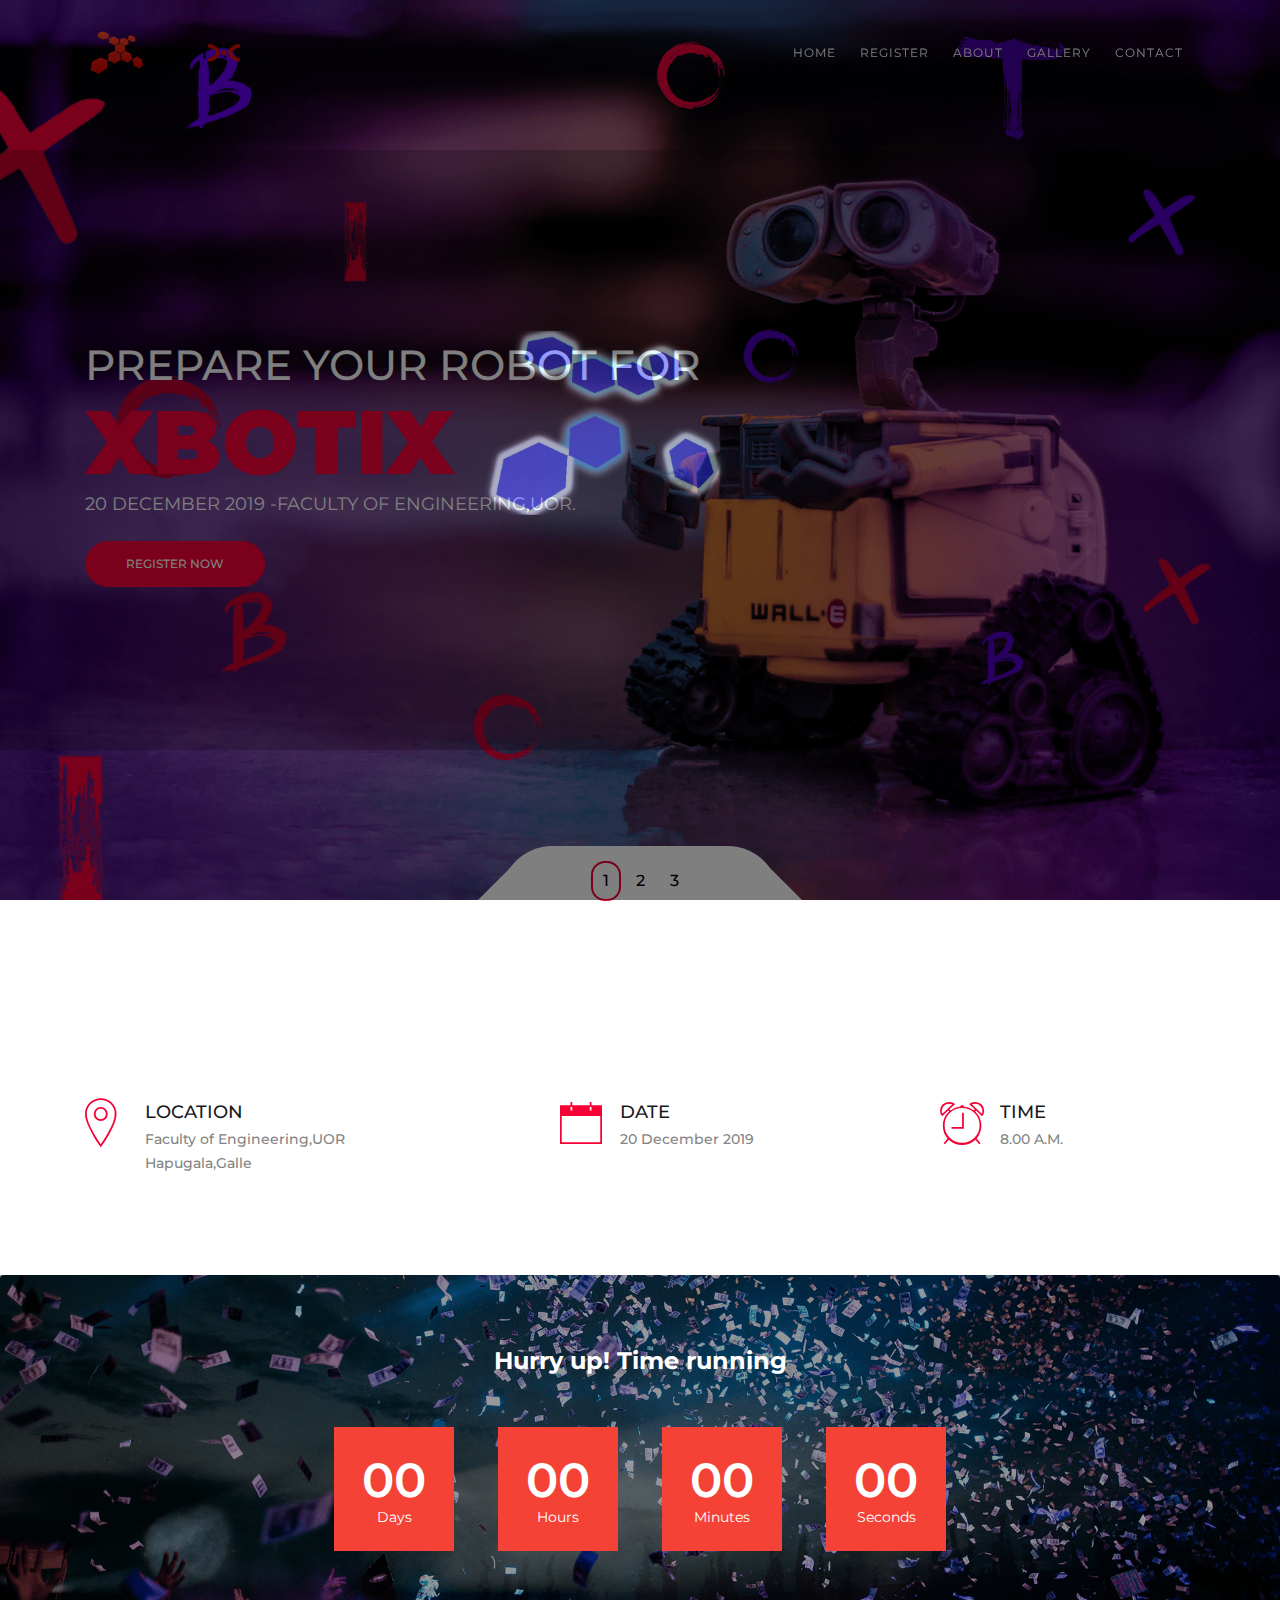
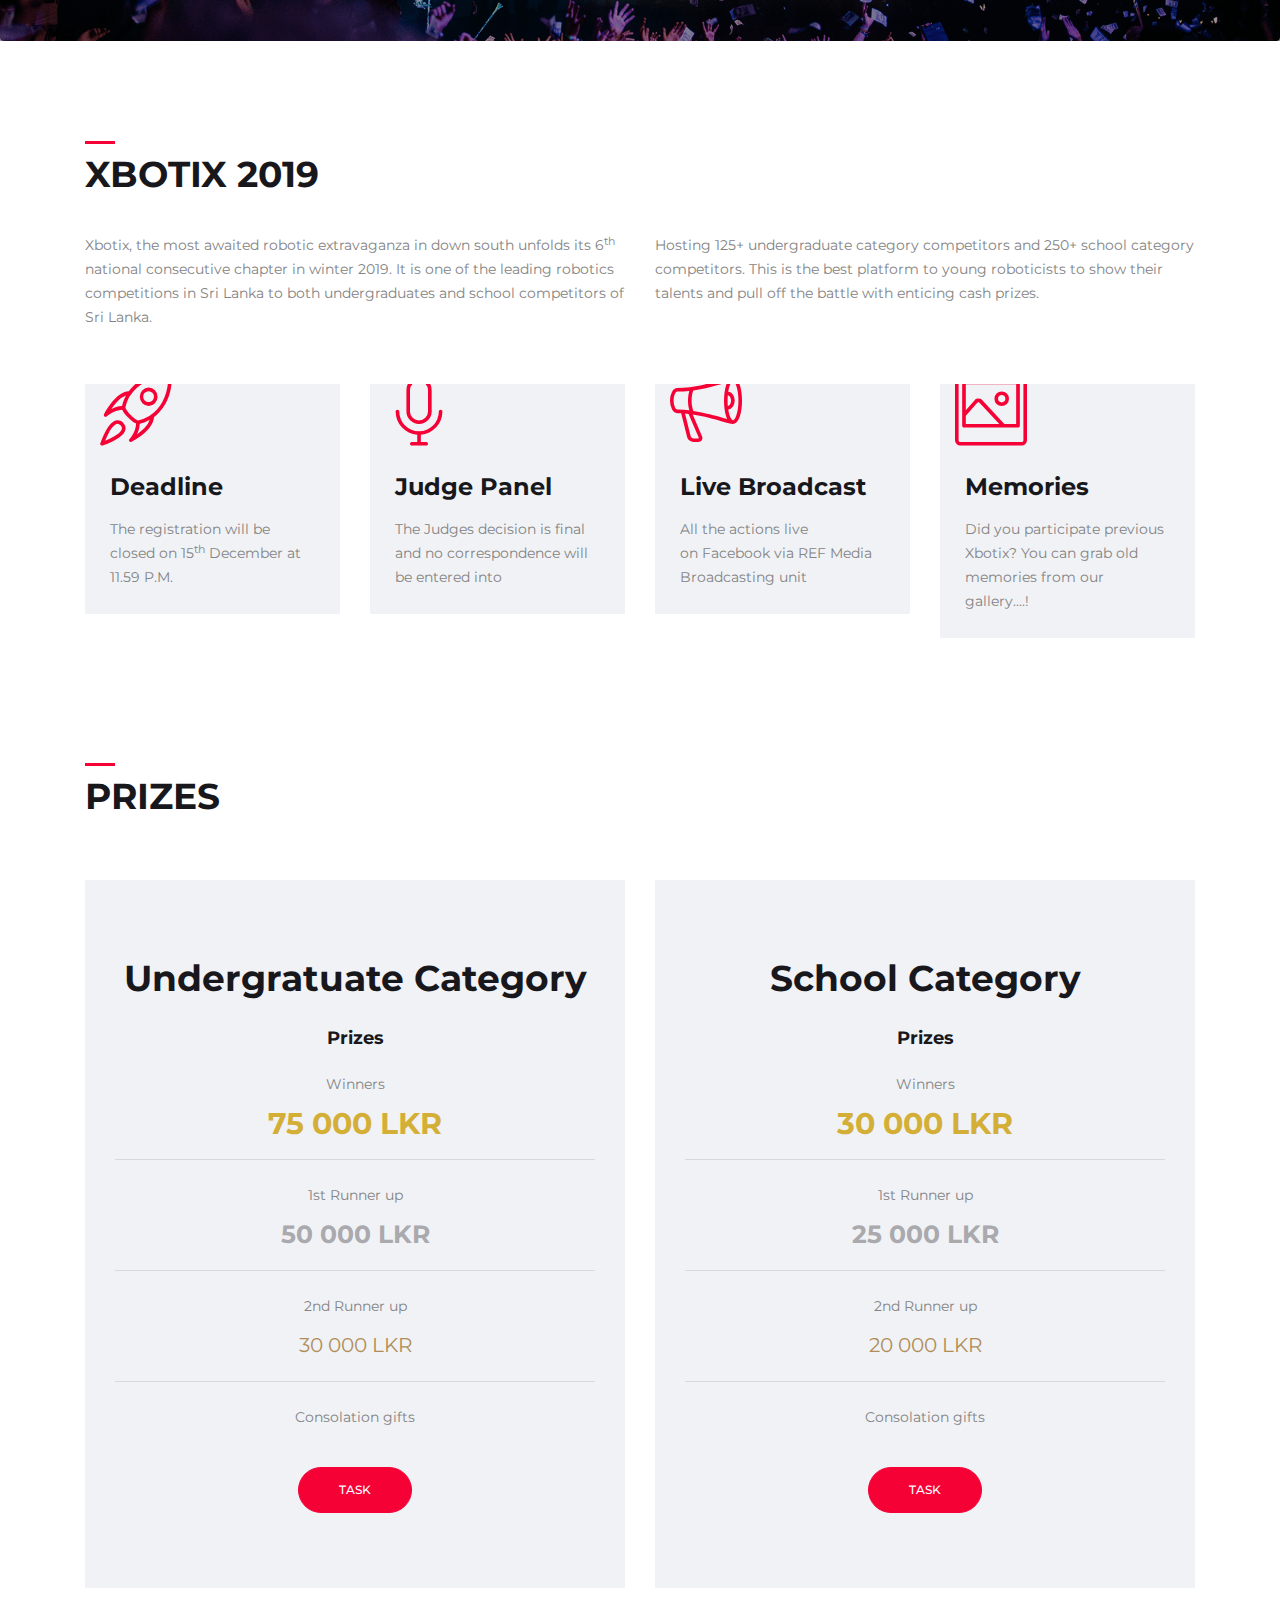
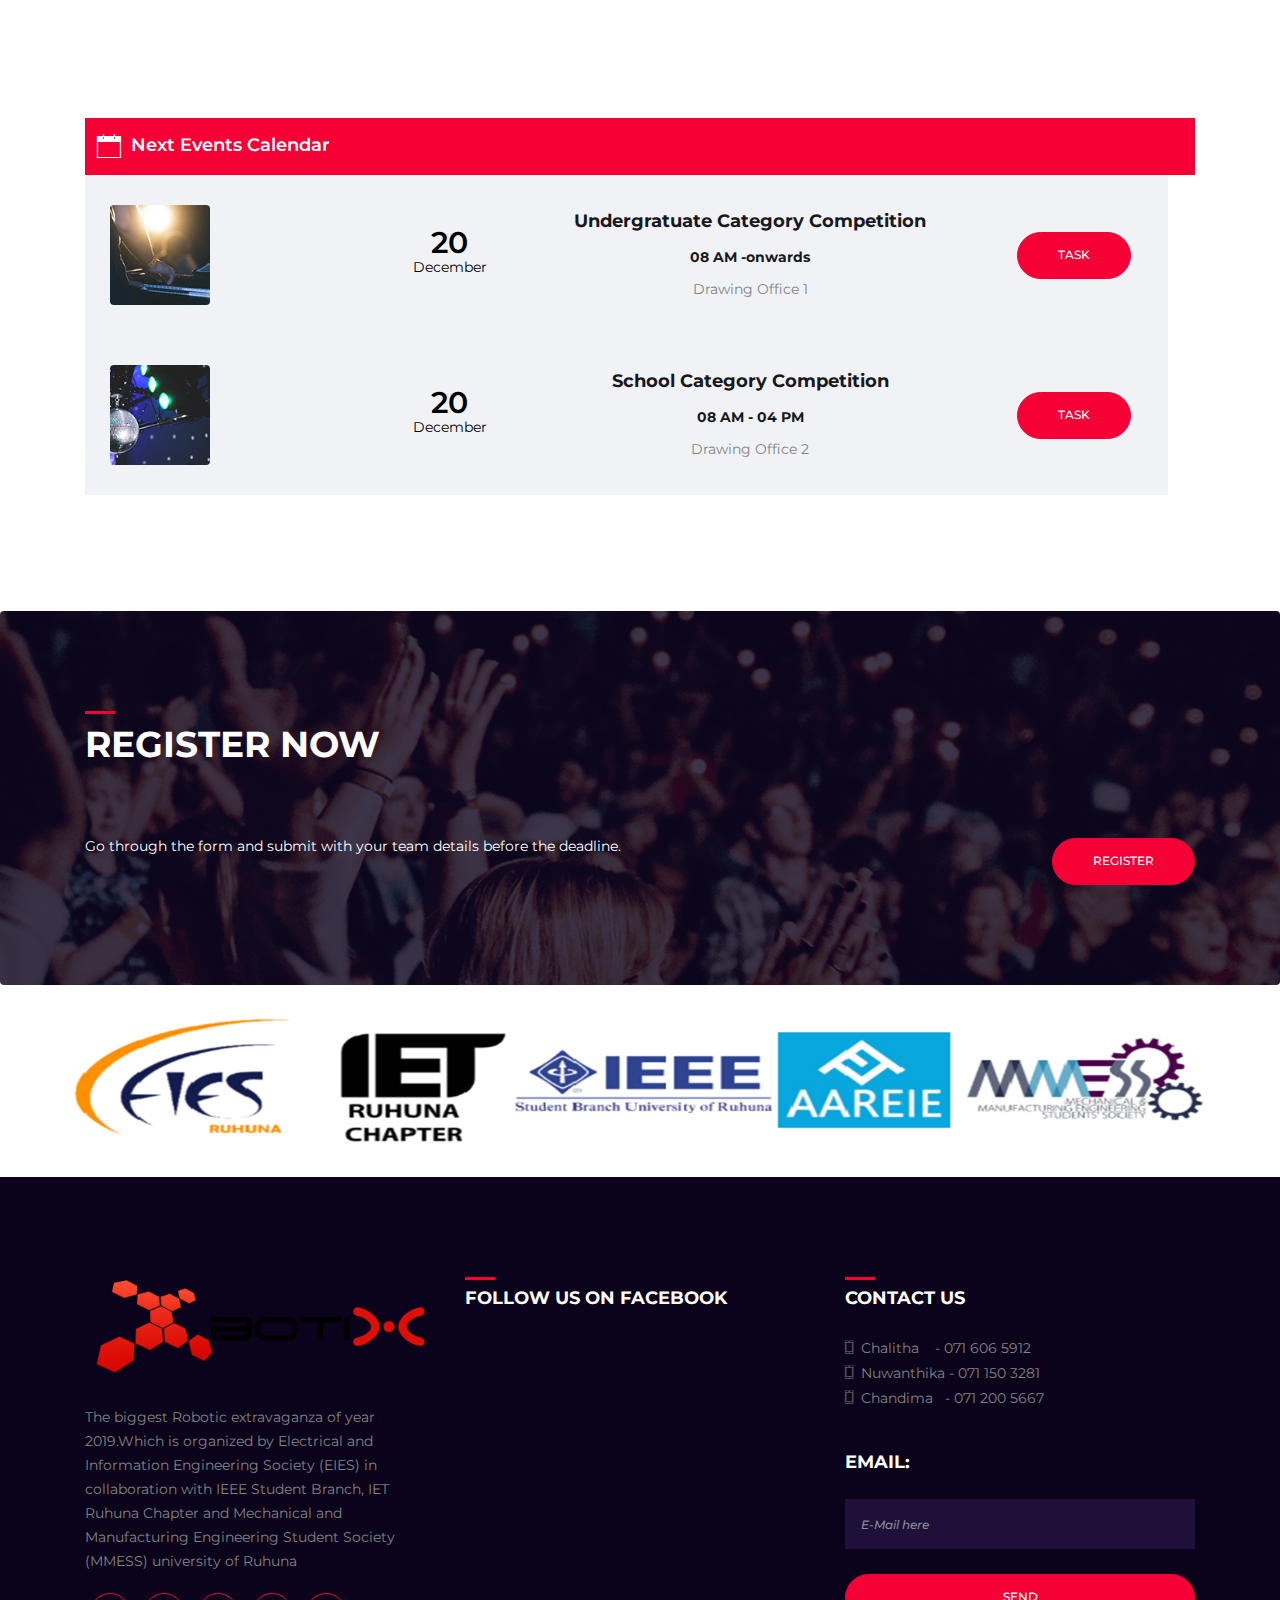
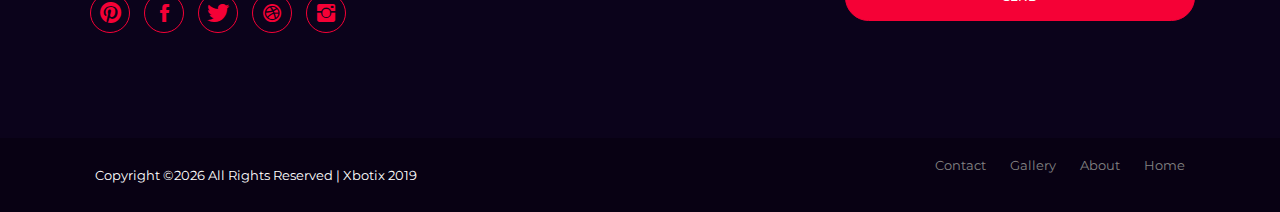
<file: index.html>
<!DOCTYPE html>
<html lang="en">
<head>
    <meta charset="UTF-8">
    <meta name="description" content="XbotiX">
    <meta name="keywords" content="XbotiX">
    <meta name="author" content="XbotiX">
    <meta name="viewport" content="width=device-width, initial-scale=1, maximum-scale=1">
    <!-- ========== Title ========== -->
    <title> XbotiX 2019</title>
    <!-- ========== Favicon Ico ========== -->
    <link rel="icon" href="favicon.png">
    <!-- ========== STYLESHEETS ========== -->
    <!-- Bootstrap CSS -->
    <link href="assets/css/bootstrap.min.css" rel="stylesheet">
    <!-- Fonts Icon CSS -->
    <link href="assets/css/font-awesome.min.css" rel="stylesheet">
    <link href="assets/css/et-line.css" rel="stylesheet">
    <link href="assets/css/ionicons.min.css" rel="stylesheet">
    <!-- Carousel CSS -->
    <link href="assets/css/owl.carousel.min.css" rel="stylesheet">
    <link href="assets/css/owl.theme.default.min.css" rel="stylesheet">
    <!-- Animate CSS -->
    <link rel="stylesheet" href="assets/css/animate.min.css">
    <!-- Custom styles for this template -->
    <link href="assets/css/main.css" rel="stylesheet">
	<style>
		
	
	</style>
</head>
<body>
<div class="loader">
    <img src="assets/img/bg/animate.gif" alt="XbotiX"/>
</div>

<!--header start here -->
<header class="header navbar fixed-top navbar-expand-md">
    <div class="container">
        <a class="navbar-brand logo" href="#">
            <img src="assets/img/logo.png" alt="Xbotix"/>
        </a>
        <button class="navbar-toggler" type="button" data-toggle="collapse" data-target="#headernav" aria-expanded="false" aria-label="Toggle navigation">
            <span class="lnr lnr-text-align-right"></span>
        </button>
        <div class="collapse navbar-collapse flex-sm-row-reverse" id="headernav">
            <ul class=" nav navbar-nav menu">
                <li class="nav-item">
                    <a class="nav-link active" href="index.html">Home</a>
                </li>
                <li class="nav-item">
                    <a class="nav-link active" href="Registration.html">Register</a>
                </li>
                <li class="nav-item">
                    <a class="nav-link " href="About.html">About</a>
                </li>
                <li class="nav-item">
                    <a class="nav-link " href="#">Gallery</a>
                </li>
                <li class="nav-item">
                    <a class="nav-link " href="contact.html">Contact</a>
                </li>
            </ul>
        </div>
    </div>
</header>
<!--header end here-->

<!--cover section slider -->
<section id="home" class="home-cover">
    <div class="cover_slider owl-carousel owl-theme">
        <div class="cover_item" style="background: url('assets/img/bg/XRobot.png');">
             <div class="slider_content">
                <div class="slider-content-inner">
                    <div class="container">
                        <div class="slider-content-left">
                            <h2 class="cover-title">
                                Prepare your Robot For 
                            </h2>
                            <strong class="cover-xl-text">XbotiX</strong>
                            <p class="cover-date">
                                20 December 2019  -Faculty of Engineering,UOR.
                            </p>
                            <a href="Registration.html" class=" btn btn-primary btn-rounded" >
                                Register Now
                            </a>
                        </div>
                    </div>
                </div>
            </div>
        </div>
        <div class="cover_item" style="background: url('assets/img/bg/XRobot.png');">
            <div class="slider_content">
                <div class="slider-content-inner">
                    <div class="container">
                        <div class="slider-content-left">
                            <h2 class="cover-title">
                                Undergratuate Category 
                            </h2>
                            <strong class="cover-xl-text">XbotiX</strong>
                            <p class="cover-date">
                                20 December 2019  -Faculty of Engineering,UOR.
                            </p>
                            <a href="assets/pdf/xbotix_2019_UG.pdf" class=" btn btn-primary btn-rounded" >
                                Task
                            </a>
                        </div>
                    </div>
                </div>
            </div>
        </div>
        <div class="cover_item" style="background: url('assets/img/bg/XRobot.png');">
            <div class="slider_content">
                <div class="slider-content-inner">
                    <div class="container">
                        <div class="slider-content-left">
                            <h2 class="cover-title">
                                School Category 
                            </h2>
                            <strong class="cover-xl-text">XbotiX</strong>
                            <p class="cover-date">
                                20 December 2019  -Faculty of Engineering,UOR.
                            </p>
                            <a href="assets/pdf/xbotix_2019_school.pdf" class=" btn btn-primary btn-rounded" >
                                Task
                            </a>
                        </div>
                    </div>
                </div>
            </div>
        </div>
    </div>
    <div class="cover_nav">
        <ul class="cover_dots">
            <li class="active" data="0"><span>1</span></li>
            <li  data="1"><span>2</span></li>
            <li  data="2"><span>3</span></li>
        </ul>
    </div>
</section>
<!--cover section slider end -->

<!--event info -->
<section class="pt100 pb100">
    <div class="container">
        <div class="row justify-content-center">
		<div class="col-6 col-md-5  ">
                <div class="icon_box_two">
                    <i class="ion-ios-location-outline"></i>
                    <div class="content">
                        <h5 class="box_title">
                            location
                        </h5>
                        <p>
                            Faculty of Engineering,UOR<br>
                            Hapugala,Galle
                        </p>
                    </div>
                </div>
            </div>
            <div class="col-6 col-md-4  ">
                <div class="icon_box_two">
                    <i class="ion-ios-calendar-outline"></i>
                    <div class="content">
                        <h5 class="box_title">
                            DATE
                        </h5>
                        <p>
                            20 December 2019
                        </p>
                    </div>
                </div>
            </div>
			<div class="col-6 col-md-3  ">
                <div class="icon_box_two">
                    <i class="ion-ios-alarm-outline"> </i>
                    <div class="content">
                        <h5 class="box_title">
                            Time
                        </h5>
                        <p>
                            8.00 A.M.
                        </p>
                    </div>
                </div>
            </div>
			
<!--            <div class="col-6 col-md-3  ">-->
<!--                <div class="icon_box_two">-->
<!--                    <i class="ion-ios-person-outline"></i>-->
<!--                    <div class="content">-->
<!--                        <h5 class="box_title">-->
<!--                            Cheif Guest-->
<!--                        </h5>-->
<!--                        <p>-->
<!--                            {Guest Name}-->
<!--                        </p>-->
<!--                    </div>-->
<!--                </div>-->
<!--            </div>-->
        </div>
    </div>
</section>
<!--event info end -->


<!--event countdown -->
<section class="bg-img pt70 pb70" style="background-image: url('assets/img/bg/bg-img.png');">
    <div class="overlay_dark"></div>
    <div class="container">
        <div class="row justify-content-center">
            <div class="col-12 col-md-10">
                <h4 class="mb30 text-center color-light">Hurry up! Time running</h4>
                <div class="countdown"></div>
            </div>
        </div>
    </div>
</section>
<!--event count down end-->


<!--about the event -->
<section class="pt100 pb100">
    <div class="container">
        <div class="section_title">
            <h3 class="title">
                xbotix 2019
            </h3>
        </div>
        <div class="row justify-content-center">
            <div class="col-12 col-md-6">
                <p>
                    Xbotix, the most awaited robotic extravaganza in down south unfolds its 6<sup>th</sup> national
                    consecutive chapter in winter 2019. It is one of the leading robotics competitions in Sri Lanka to both
                    undergraduates and school competitors of Sri Lanka.


                </p>
            </div>
            <div class="col-12 col-md-6">
                <p>Hosting 125+ undergraduate category competitors and 250+
                    school category competitors. This is the best platform to young roboticists to show their
                    talents and pull off the battle with enticing cash prizes.
                </p>
            </div>
        </div>

        <!--event features-->
        <div class="row justify-content-center mt30">
		<div class="col-12 col-md-6 col-lg-3">
                <div class="icon_box_one">
                    <i class="lnr lnr-rocket"></i>
                    <div class="content">
                        <h4>Deadline</h4>
                        <p>
                            The registration will be closed on 15<sup>th</sup> December at 11.59 P.M.
                        </p>
                        
                    </div>
                </div>
            </div>
            <div class="col-12 col-md-6 col-lg-3">
                <div class="icon_box_one">
                    <i class="lnr lnr-mic"></i>
                    <div class="content">
                        <h4>judge panel</h4>
                        <p>
                            The Judges decision is final and no correspondence will be entered into
                        </p>
                        
                    </div>
                </div>
            </div>

            <div class="col-12 col-md-6 col-lg-3">
                <div class="icon_box_one">
                    <i class="lnr lnr-bullhorn"></i>
                    <div class="content">
                        <h4>Live Broadcast</h4>
                        <p>
                            All the actions live <br>on Facebook via REF Media Broadcasting unit
                        </p>
                        
                    </div>
                </div>
            </div>

            <div class="col-12 col-md-6 col-lg-3">
                <div class="icon_box_one">
                    <i class="lnr lnr-picture"></i>
                    <div class="content">
                        <h4>Memories</h4>
                        <p>
                            Did you participate previous Xbotix? You can grab old memories from our gallery....!
                        </p>
                        
                    </div>
                </div>
            </div>
			
        </div>
        <!--event features end-->
    </div>
</section>
<!--about the event end -->


<!--speaker section-->
<!--<section class="pb100">-->
<!--    <div class="container">-->
<!--        <div class="section_title mb50">-->
<!--            <h3 class="title">-->
<!--               Review Board-->
<!--            </h3>-->
<!--        </div>-->
<!--    </div>-->
<!--    <div class="row justify-content-center no-gutters">-->
<!--        <div class="col-md-3 col-sm-6">-->
<!--            <div class="speaker_box">-->
<!--                <div class="speaker_img">-->
<!--                    <img src="assets/img/speakers/s1.png" alt="Xbotix">-->
<!--                    <div class="info_box">-->
<!--                        <h5 class="name">Patricia Stone</h5>-->
<!--                        <p class="position">CEO Company</p>-->
<!--                    </div>-->
<!--                </div>-->
<!--            </div>-->
<!--        </div>-->
<!--        <div class="col-md-3 col-sm-6">-->
<!--            <div class="speaker_box">-->
<!--                <div class="speaker_img">-->
<!--                    <img src="assets/img/speakers/s2.png" alt="Xbotix">-->
<!--                    <div class="info_box">-->
<!--                        <h5 class="name">James Oliver</h5>-->
<!--                        <p class="position">CEO Company</p>-->
<!--                    </div>-->
<!--                </div>-->
<!--            </div>-->

<!--        </div>-->
<!--        <div class="col-md-3 col-sm-6">-->
<!--            <div class="speaker_box">-->
<!--                <div class="speaker_img">-->
<!--                    <img src="assets/img/speakers/s3.png" alt="Xbotix">-->
<!--                    <div class="info_box">-->
<!--                        <h5 class="name">Carla Banks</h5>-->
<!--                        <p class="position">CEO Company</p>-->
<!--                    </div>-->
<!--                </div>-->
<!--            </div>-->
<!--        </div>-->
<!--        <div class="col-md-3 col-sm-6">-->
<!--            <div class="speaker_box">-->
<!--                <div class="speaker_img">-->
<!--                    <img src="assets/img/speakers/s4.png" alt="Xbotix">-->
<!--                    <div class="info_box">-->
<!--                        <h5 class="name">William Smith</h5>-->
<!--                        <p class="position">CEO Company</p>-->
<!--                    </div>-->
<!--                </div>-->
<!--            </div>-->
<!--        </div>-->
<!--        <div class="col-md-3 col-sm-6">-->
<!--            <div class="speaker_box">-->
<!--                <div class="speaker_img">-->
<!--                    <img src="assets/img/speakers/s5.png" alt="Xbotix">-->
<!--                    <div class="info_box">-->
<!--                        <h5 class="name">Jessica Black</h5>-->
<!--                        <p class="position">CEO Company</p>-->
<!--                    </div>-->
<!--                </div>-->
<!--            </div>-->
<!--        </div>-->
<!--        <div class="col-md-3 col-sm-6">-->
<!--            <div class="speaker_box">-->
<!--                <div class="speaker_img">-->
<!--                    <img src="assets/img/speakers/s6.png" alt="Xbotix">-->
<!--                    <div class="info_box">-->
<!--                        <h5 class="name">Patricia Stone</h5>-->
<!--                        <p class="position">CEO Company</p>-->
<!--                    </div>-->
<!--                </div>-->
<!--            </div>-->
<!--        </div>-->
<!--        <div class="col-md-3 col-sm-6">-->
<!--            <div class="speaker_box">-->
<!--                <div class="speaker_img">-->
<!--                    <img src="assets/img/speakers/s7.png" alt="Xbotix">-->
<!--                    <div class="info_box">-->
<!--                        <h5 class="name">Duncan Stan</h5>-->
<!--                        <p class="position">CEO Company</p>-->
<!--                    </div>-->
<!--                </div>-->
<!--            </div>-->
<!--        </div>-->
<!--        <div class="col-md-3 col-sm-6">-->
<!--            <div class="speaker_box">-->
<!--                <div class="speaker_img">-->
<!--                    <img src="assets/img/speakers/s8.png" alt="Xbotix">-->
<!--                    <div class="info_box">-->
<!--                        <h5 class="name">Patricia Stone</h5>-->
<!--                        <p class="position">CEO Company</p>-->
<!--                    </div>-->
<!--                </div>-->
<!--            </div>-->
<!--        </div>-->
<!--    </div>-->
<!--</section>-->
<!--speaker section end -->

<!--Price section-->
<section class="pb100">
    <div class="container">
        <div class="section_title mb50">
            <h3 class="title">
                Prizes
            </h3>
        </div>

        <div class="row justify-content-center">
            <div class="col-md-6 col-12">
                <div class="price_box">
                   <div class="price_header">
                       <h3>
                           Undergratuate Category
                       </h3>
                       <h5>
                           Prizes
                       </h5>
                   </div>
                    <div class="price_features">
                        <ul>
                            <li>
                                Winners
                                <li class="gold">
                                    75 000 LKR
                                </li>
                            <hr>
                            </li>

                            <li>
                                1st Runner up
                                <li class="silver">
                                    50 000 LKR
                                </li>
                            <hr>
                            </li>

                            <li>
                                2nd Runner up
                                <li class="bronze">
                                    30 000 LKR
                                </li>
                            <hr>
                            </li>
                            <li>
                                Consolation gifts
                            </li>
                        </ul>
                    </div>
                    <div class="price_footer">
                        <a href="assets/pdf/xbotix_2019_UG.pdf" class="btn btn-primary btn-rounded">Task</a>
                    </div>
                </div>
            </div>
            <div class="col-md-6 col-12">
                <div class="price_box">
                    <div class="price_header">
                        <h3>
                            School Category
                        </h3>
                        <h5>
                            Prizes
                        </h5>
                    </div>
                    <div class="price_features">
                        <ul>
                            <li>
                                Winners
                            <li class="gold">
                                30 000 LKR
                            </li>
                            <hr>
                            </li>

                            <li>
                                1st Runner up
                            <li class="silver">
                                25 000 LKR
                            </li>
                            <hr>
                            </li>

                            <li>
                                2nd Runner up
                            <li class="bronze">
                                20 000 LKR
                            </li>
                            <hr>
                            </li>
                            <li>
                                Consolation gifts
                            </li>
                        </ul>
                    </div>
                    <div class="price_footer">
                        <a href="assets/pdf/xbotix_2019_school.pdf" class="btn btn-primary btn-rounded">Task</a>
                    </div>
                </div>
            </div>
        </div>
    </div>
</section>
<!--price section end -->

<!--event calender-->
<section class="pb100">
    <div class="container">
        <div class="table-responsive">
            <table class="event_calender table">
                <thead class="event_title">
                <tr>
                    <th>
                        <i class="ion-ios-calendar-outline"></i>
                        <span>next events calendar</span>
                    </th>
                    <th></th>
                    <th></th>
                    <th></th>
                    <th></th>
                </tr>
                </thead>
                <tbody>
<!--                <tr>-->
<!--                    <td>-->
<!--                        <img src="assets/img/cleander/c1.png" alt="Xbotix">-->
<!--                    </td>-->
<!--                    <td class="event_date">-->
<!--                        XX-->
<!--                        <span>December</span>-->
<!--                    </td>-->
<!--                    <td>-->
<!--                        <div class="event_place">-->
<!--                            <h5>Testing</h5>-->
<!--                            <h6>08 AM - 04 PM</h6>-->
<!--                            <p>Faculty Aditorium</p>-->
<!--                        </div>-->
<!--                    </td>-->
<!--					<td>-->
<!--					-->
<!--					</td>-->
<!--                </tr>-->
                <tr>
                    <td>
                        <img src="assets/img/cleander/c2.png" alt="Xbotix">
                    </td>
                    <td class="event_date">
                        20
                        <span>December</span>
                    </td>
                    <td>
                        <div class="event_place">
                            <h5>Undergratuate Category Competition</h5>
                            <h6>08 AM -onwards</h6>
                            <p>Drawing Office 1</p>
                        </div>
                    </td>
                    <td>
                        <a href="assets/pdf/xbotix_2019_UG.pdf" class="btn btn-primary btn-rounded">Task</a>
                    </td>
                    
                </tr>
                <tr>
                    <td>
                        <img src="assets/img/cleander/c3.png" alt="Xbotix">
                    </td>
                    <td class="event_date">
                        20
                        <span>December</span>
                    </td>
                    <td>
                        <div class="event_place">
                            <h5>School Category Competition</h5>
                            <h6>08 AM - 04 PM</h6>
                            <p>Drawing Office 2</p>
                        </div>
                    </td>
					<td>
                        <a href="assets/pdf/xbotix_2019_school.pdf" class="btn btn-primary btn-rounded">Task</a>
                    </td>
                </tr>
                </tbody>
            </table>
        </div>
    </div>
</section>
<!--event calender end -->

<!--brands section -->
<!--<section class="bg-gray pt100 pb100">-->
<!--    <div class="container">-->
<!--        <div class="section_title mb50">-->
<!--            <h3 class="title">-->
<!--                our partners-->
<!--            </h3>-->
<!--        </div>-->
<!--        <div class="brand_carousel owl-carousel">-->
<!--            <div class="brand_item text-center">-->
<!--                <img src="assets/img/brands/b1.png" alt="Xbotix">-->
<!--            </div>-->
<!--            <div class="brand_item text-center">-->
<!--                <img src="assets/img/brands/b2.png" alt="Xbotix">-->
<!--            </div>-->

<!--            <div class="brand_item text-center">-->
<!--                <img src="assets/img/brands/b3.png" alt="Xbotix">-->
<!--            </div>-->
<!--            <div class="brand_item text-center">-->
<!--                <img src="assets/img/brands/b4.png" alt="Xbotix">-->
<!--            </div>-->
<!--            <div class="brand_item text-center">-->
<!--                <img src="assets/img/brands/b5.png" alt="Xbotix">-->
<!--            </div>-->
<!--        </div>-->
<!--    </div>-->
<!--</section>-->
<!--brands section end-->

<!--get tickets section -->
<section class="bg-img pt100 pb100" style="background-image: url('assets/img/bg/tickets.png');">
    <div class="container">
        <div class="section_title mb30">
            <h3 class="title color-light">
                Register Now
            </h3>
        </div>
        <div class="row justify-content-center align-items-center">
            <div class="col-md-9 text-md-left text-center color-light">
                Go through the form and submit with your team details before the deadline.
            </div>
            <div class="col-md-3 text-md-right text-center">
                <a href="Registration.html" class="btn btn-primary btn-rounded mt30">Register</a>
            </div>
        </div>
    </div>
</section>
<!--get tickets section end-->
<div>
    <img src="assets/img/footerlogo.png" >
</div>
<!--footer start -->
<footer>
    <div class="container">
        <div class="row justify-content-center">

            <div class="col-md-4 col-12">
                <div class="footer_box">
                    <div class="footer_header">
                        <div class="footer_logo">
                            <img src="assets/img/logo.png" alt="Xbotix">
                        </div>
                    </div>
                    <div class="footer_box_body">
                        <p>
                            The biggest Robotic extravaganza of year 2019.Which is organized by Electrical and Information Engineering Society (EIES) in collaboration with IEEE Student Branch, IET Ruhuna Chapter and Mechanical and Manufacturing Engineering Student Society (MMESS) university of Ruhuna
                        </p>
                        <ul class="footer_social">
                            <li>
                                <a href="#"><i class="ion-social-pinterest"></i></a>
                            </li>
                            <li>
                                <a href="#"><i class="ion-social-facebook"></i></a>
                            </li>
                            <li>
                                <a href="#"><i class="ion-social-twitter"></i></a>
                            </li>
                            <li>
                                <a href="#"><i class="ion-social-dribbble"></i></a>
                            </li>
                            <li>
                                <a href="#"><i class="ion-social-instagram"></i></a>
                            </li>
                        </ul>
                    </div>
                </div>
            </div>

            <div class="col-12 col-md-4">
                <div class="footer_box">
                    <div class="footer_header">
                        <h4 class="footer_title">
                            Follow us on Facebook
                        </h4>
                    </div>
                    <div class="footer_box_body">
                        <iframe src="https://www.facebook.com/plugins/page.php?href=https%3A%2F%2Fwww.facebook.com%2FXbotiX%2F&tabs&width=340&height=214&small_header=false&adapt_container_width=true&hide_cover=false&show_facepile=true&appId" width="340" height="214" style="border:none;overflow:hidden" scrolling="no" frameborder="0" allowTransparency="true" allow="encrypted-media"></iframe>
                    </div>
                </div>
            </div>

            <div class="col-12 col-md-4">
                <div class="footer_box">
                    <div class="footer_header">
                        <h4 class="footer_title">
                            Contact us
                        </h4>
						<i class="icon-phone">  </i>&nbsp Chalitha  &nbsp&nbsp - 071 606 5912 <br>
						<i class="icon-phone"> </i>&nbsp Nuwanthika - 071 150 3281 <br>
						<i class="icon-phone"> </i>&nbsp Chandima  &nbsp - 071 200 5667 <br>
                    </div>
                    <div class="footer_box_body">
					<h4 class="footer_title">
                            Email:
                    </h4>
						<form action="mailto:eiesruhuna@gmail.com" method="post" enctype="text/plain">
							<div class="newsletter_form">
								<input type="email" class="form-control" placeholder="E-Mail here">
								<button type="submit" class="btn btn-rounded btn-block btn-primary">Send</button>
							</div>
						</form> 
                    </div>
                </div>
            </div>
        </div>
    </div>
</footer>
<div class="copyright_footer">
    <div class="container">
        <div class="row justify-content-center">
            <div class="col-md-6 col-12">
                <p>
					<a>Copyright &copy;<script>document.write(new Date().getFullYear());</script> All rights reserved | Xbotix 2019</a>
</p>
            </div>
            <div class="col-12 col-md-6 ">
                <ul class="footer_menu">
                    <li>
                        <a href="index.html">Home</a>
                    </li>
                    <li>
                        <a href="About.html">About</a>
                    </li>
                    <li>
                        <a href="Gallery.html">Gallery</a>
                    </li>
                    <li>
                        <a href="contact.html">Contact</a>
                    </li>
                </ul>
            </div>
        </div>
    </div>
</div>
<!--footer end -->

<!-- jquery -->
<script src="assets/js/jquery.min.js"></script>
<!-- bootstrap -->
<script src="assets/js/popper.js"></script>
<script src="assets/js/bootstrap.min.js"></script>
<script src="assets/js/waypoints.min.js"></script>
<!--slick carousel -->
<script src="assets/js/owl.carousel.min.js"></script>
<!--parallax -->
<script src="assets/js/parallax.min.js"></script>
<!--Counter up -->
<script src="assets/js/jquery.counterup.min.js"></script>
<!--Counter down -->
<script src="assets/js/jquery.countdown.min.js"></script>
<!-- WOW JS -->
<script src="assets/js/wow.min.js"></script>
<!-- Custom js -->
<script src="assets/js/main.js"></script>
</body>
</html>

<!--Web designed by Iresh Rajitha-->
<!--Content Written by Hasitha Kumarasinghe-->
</file>
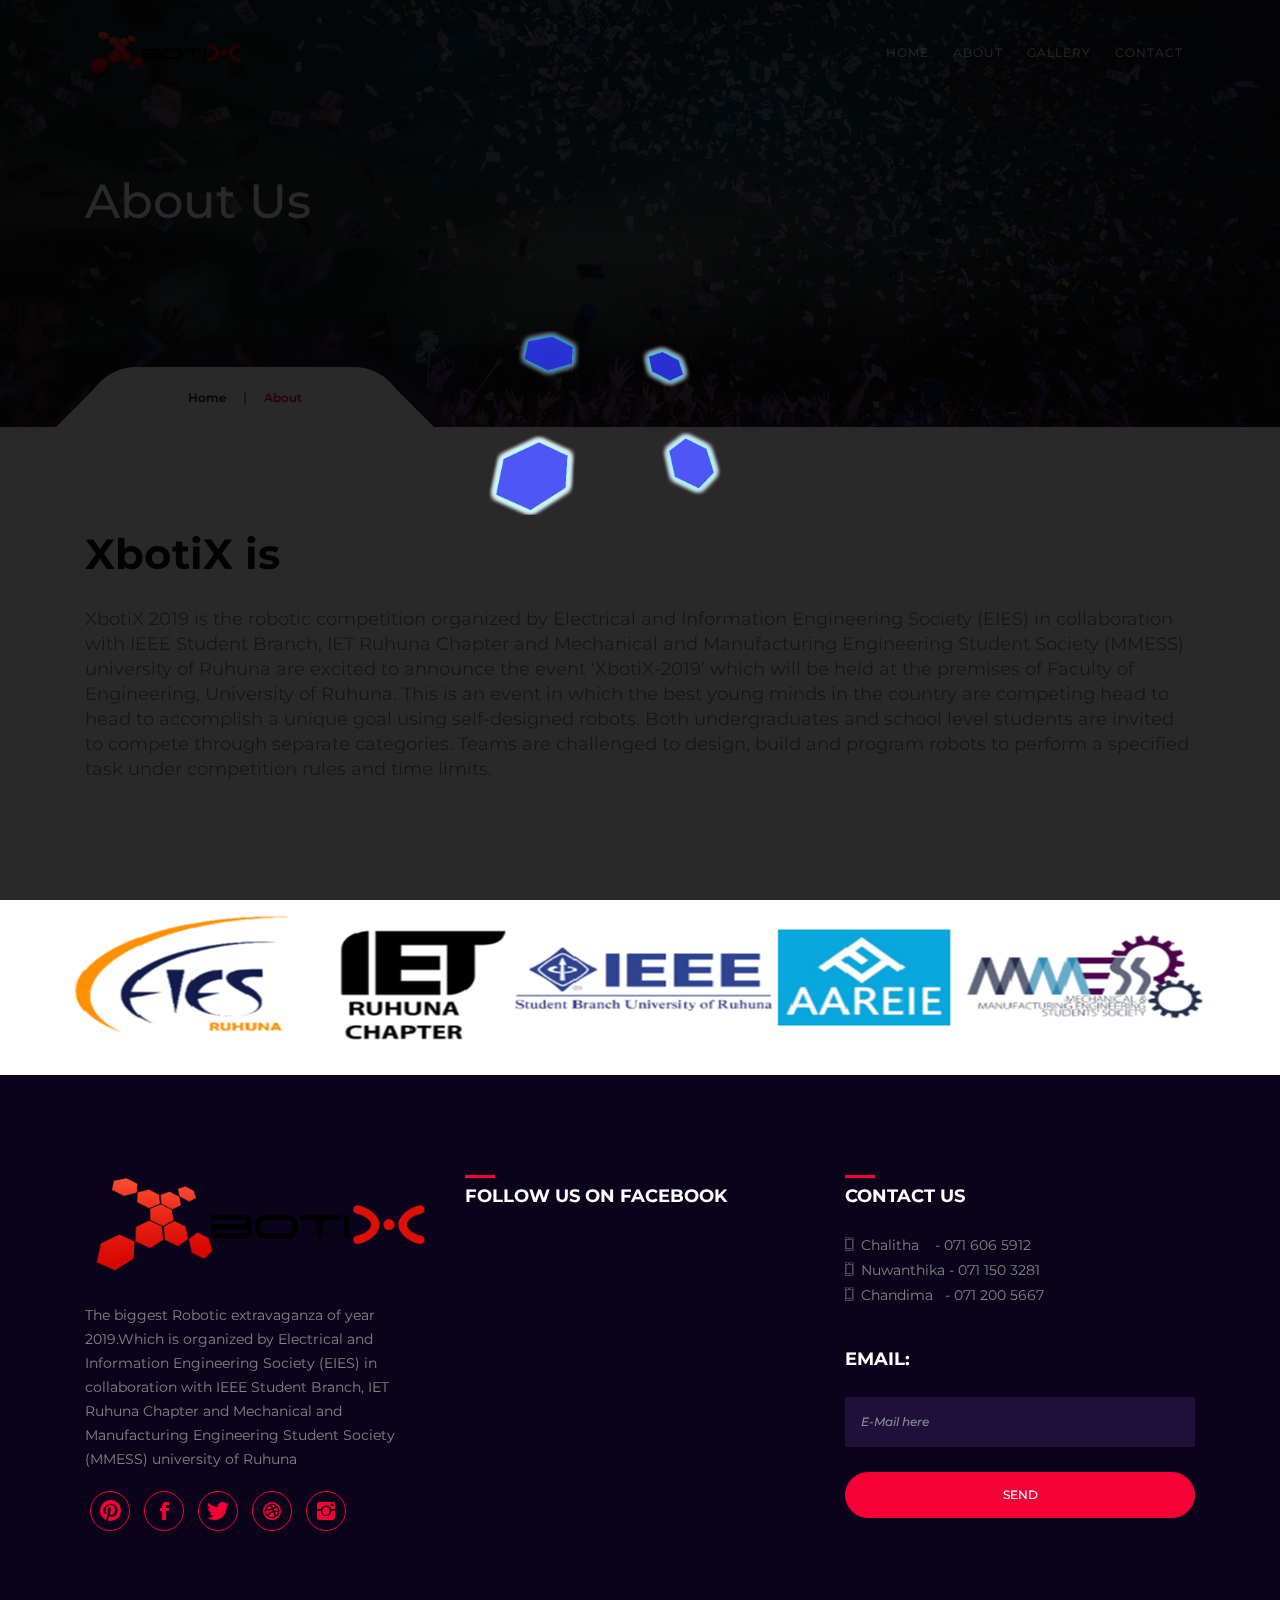
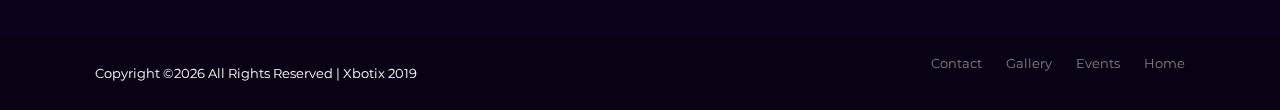
<file: About.html>
<!DOCTYPE html>
<html lang="en">
<head>
    <!-- ========== Meta Tags ========== -->
    <meta charset="UTF-8">
    <meta name="description" content="XbotiX">
    <meta name="keywords" content="XbotiX">
    <meta name="author" content="XbotiX">
    <meta name="viewport" content="width=device-width, initial-scale=1, maximum-scale=1">
    <!-- ========== Title ========== -->
    <title>About</title>
    <!-- ========== Favicon Ico ========== -->
    <link rel="icon" href="favicon.png">
    <!-- ========== STYLESHEETS ========== -->
    <!-- Bootstrap CSS -->
    <link href="assets/css/bootstrap.min.css" rel="stylesheet">
    <!-- Fonts Icon CSS -->
    <link href="assets/css/font-awesome.min.css" rel="stylesheet">
    <link href="assets/css/et-line.css" rel="stylesheet">
    <link href="assets/css/ionicons.min.css" rel="stylesheet">
    <!-- Carousel CSS -->
    <link href="assets/css/owl.carousel.min.css" rel="stylesheet">
    <link href="assets/css/owl.theme.default.min.css" rel="stylesheet">
    <!-- Animate CSS -->
    <link rel="stylesheet" href="assets/css/animate.min.css">
    <!-- Custom styles for this template -->
    <link href="assets/css/main.css" rel="stylesheet">
	<style>
		#xbotix-img{
			width:30%;
		}
	</style>
</head>
<body>
<div class="loader">
    <img src="assets/img/bg/animate.gif" alt="XbotiX"/>
</div>

<!--header start here -->
<header class="header navbar fixed-top navbar-expand-md">
    <div class="container">
        <a class="navbar-brand logo" href="#">
            <img src="assets/img/logo.png" alt="Evento"/>
        </a>
        <button class="navbar-toggler" type="button" data-toggle="collapse" data-target="#headernav" aria-expanded="false" aria-label="Toggle navigation">
            <span class="lnr lnr-text-align-right"></span>
        </button>
        <div class="collapse navbar-collapse flex-sm-row-reverse" id="headernav">
            <ul class=" nav navbar-nav menu">
                <li class="nav-item">
                    <a class="nav-link active" href="index.html">Home</a>
                </li>
                <li class="nav-item">
                    <a class="nav-link " href="About.html">About</a>
                </li>
                <li class="nav-item">
                    <a class="nav-link " href="#">Gallery</a>
                </li>
                <li class="nav-item">
                    <a class="nav-link " href="contact.html">Contact</a>
                </li>
            </ul>
        </div>
    </div>
</header>
<!--header end here-->

<!--page title section-->
<section class="inner_cover parallax-window" data-parallax="scroll" data-image-src="assets/img/bg/bg-img.png">
    <div class="overlay_dark"></div>
    <div class="container">
        <div class="row justify-content-center align-items-center">
            <div class="col-12">
                <div class="inner_cover_content">
                    <h3>
                       About us
                    </h3>
                </div>
            </div>
        </div>

        <div class="breadcrumbs">
            <ul>
                <li><a href="#">Home</a>  |   </li>
                <li><span>About</span></li>
            </ul>
        </div>
    </div>
</section>
<!--page title section end-->


<!--events section -->
<section class="pt100 pb100">
    <div class="container">
	<h2>XbotiX is</h2>
        <p  style="justify-content: center;"> <font size="4">
             XbotiX 2019 is the robotic competition organized by Electrical and Information Engineering Society (EIES) in collaboration with IEEE Student Branch, IET Ruhuna Chapter and Mechanical and Manufacturing Engineering Student Society (MMESS) university of Ruhuna are excited to announce the event ‘XbotiX-2019’ which will be held at the premises of Faculty of Engineering, University of Ruhuna. This is an event in which the best young minds in the country are competing head to head to accomplish a unique goal using self-designed robots. Both undergraduates and school level students are invited to compete through separate categories. Teams are challenged to design, build and program robots to perform a specified task under competition rules and time limits.</font>
        </p>
    </div>
</section>
<div>
    <img src="assets/img/footerlogo.png" >
</div>
<!--get tickets section end-->

<!--footer start -->
<footer>
    <div class="container">
        <div class="row justify-content-center">

            <div class="col-md-4 col-12">
                <div class="footer_box">
                    <div class="footer_header">
                        <div class="footer_logo">
                            <img src="assets/img/logo.png" alt="evento">
                        </div>
                    </div>
                    <div class="footer_box_body">
                        <p>
                            The biggest Robotic extravaganza of year 2019.Which is organized by Electrical and Information Engineering Society (EIES) in collaboration with IEEE Student Branch, IET Ruhuna Chapter and Mechanical and Manufacturing Engineering Student Society (MMESS) university of Ruhuna
                        </p>
                        <ul class="footer_social">
                            <li>
                                <a href="#"><i class="ion-social-pinterest"></i></a>
                            </li>
                            <li>
                                <a href="#"><i class="ion-social-facebook"></i></a>
                            </li>
                            <li>
                                <a href="#"><i class="ion-social-twitter"></i></a>
                            </li>
                            <li>
                                <a href="#"><i class="ion-social-dribbble"></i></a>
                            </li>
                            <li>
                                <a href="#"><i class="ion-social-instagram"></i></a>
                            </li>
                        </ul>
                    </div>
                </div>
            </div>

            <div class="col-12 col-md-4">
                <div class="footer_box">
                    <div class="footer_header">
                        <h4 class="footer_title">
                            Follow us on Facebook
                        </h4>
                    </div>
                    <div class="footer_box_body">
                        <iframe src="https://www.facebook.com/plugins/page.php?href=https%3A%2F%2Fwww.facebook.com%2FXbotiX%2F&tabs&width=340&height=214&small_header=false&adapt_container_width=true&hide_cover=false&show_facepile=true&appId" width="340" height="214" style="border:none;overflow:hidden" scrolling="no" frameborder="0" allowTransparency="true" allow="encrypted-media"></iframe>
                    </div>
                </div>
            </div>

            <div class="col-12 col-md-4">
                <div class="footer_box">
                    <div class="footer_header">
                        <h4 class="footer_title">
                            Contact us
                        </h4>
						<i class="icon-phone">  </i>&nbsp Chalitha  &nbsp&nbsp - 071 606 5912 <br>
						<i class="icon-phone"> </i>&nbsp Nuwanthika - 071 150 3281  <br>
						<i class="icon-phone"> </i>&nbsp Chandima  &nbsp - 071 200 5667 <br>
                    </div>
                    <div class="footer_box_body">
					<h4 class="footer_title">
                            Email:
                    </h4>
						<form action="mailto:eiesruhuna@gmail.com" method="post" enctype="text/plain">
							<div class="newsletter_form">
								<input type="email" class="form-control" placeholder="E-Mail here">
								<button type="submit" class="btn btn-rounded btn-block btn-primary">Send</button>
							</div>
						</form> 
                    </div>
                </div>
            </div>
        </div>
    </div>
</footer>
<div class="copyright_footer">
    <div class="container">
        <div class="row justify-content-center">
            <div class="col-md-6 col-12">
                <p>
					<a>Copyright &copy;<script>document.write(new Date().getFullYear());</script> All rights reserved | Xbotix 2019</a>
</p>
            </div>
            <div class="col-12 col-md-6 ">
                <ul class="footer_menu">
                    <li>
                        <a href="#">Home</a>
                    </li>
                    <li>
                        <a href="#">Events</a>
                    </li>
                    <li>
                        <a href="#">Gallery</a>
                    </li>
                    <li>
                        <a href="#">Contact</a>
                    </li>
                </ul>
            </div>
        </div>
    </div>
</div>
<!--footer end -->

<!-- jquery -->
<script src="assets/js/jquery.min.js"></script>
<!-- bootstrap -->
<script src="assets/js/popper.js"></script>
<script src="assets/js/bootstrap.min.js"></script>
<script src="assets/js/waypoints.min.js"></script>
<!--slick carousel -->
<script src="assets/js/owl.carousel.min.js"></script>
<!--parallax -->
<script src="assets/js/parallax.min.js"></script>
<!--Counter up -->
<script src="assets/js/jquery.counterup.min.js"></script>
<!--Counter down -->
<script src="assets/js/jquery.countdown.min.js"></script>
<!-- WOW JS -->
<script src="assets/js/wow.min.js"></script>
<!-- Custom js -->
<script src="assets/js/main.js"></script>
</body>
</html>
</file>
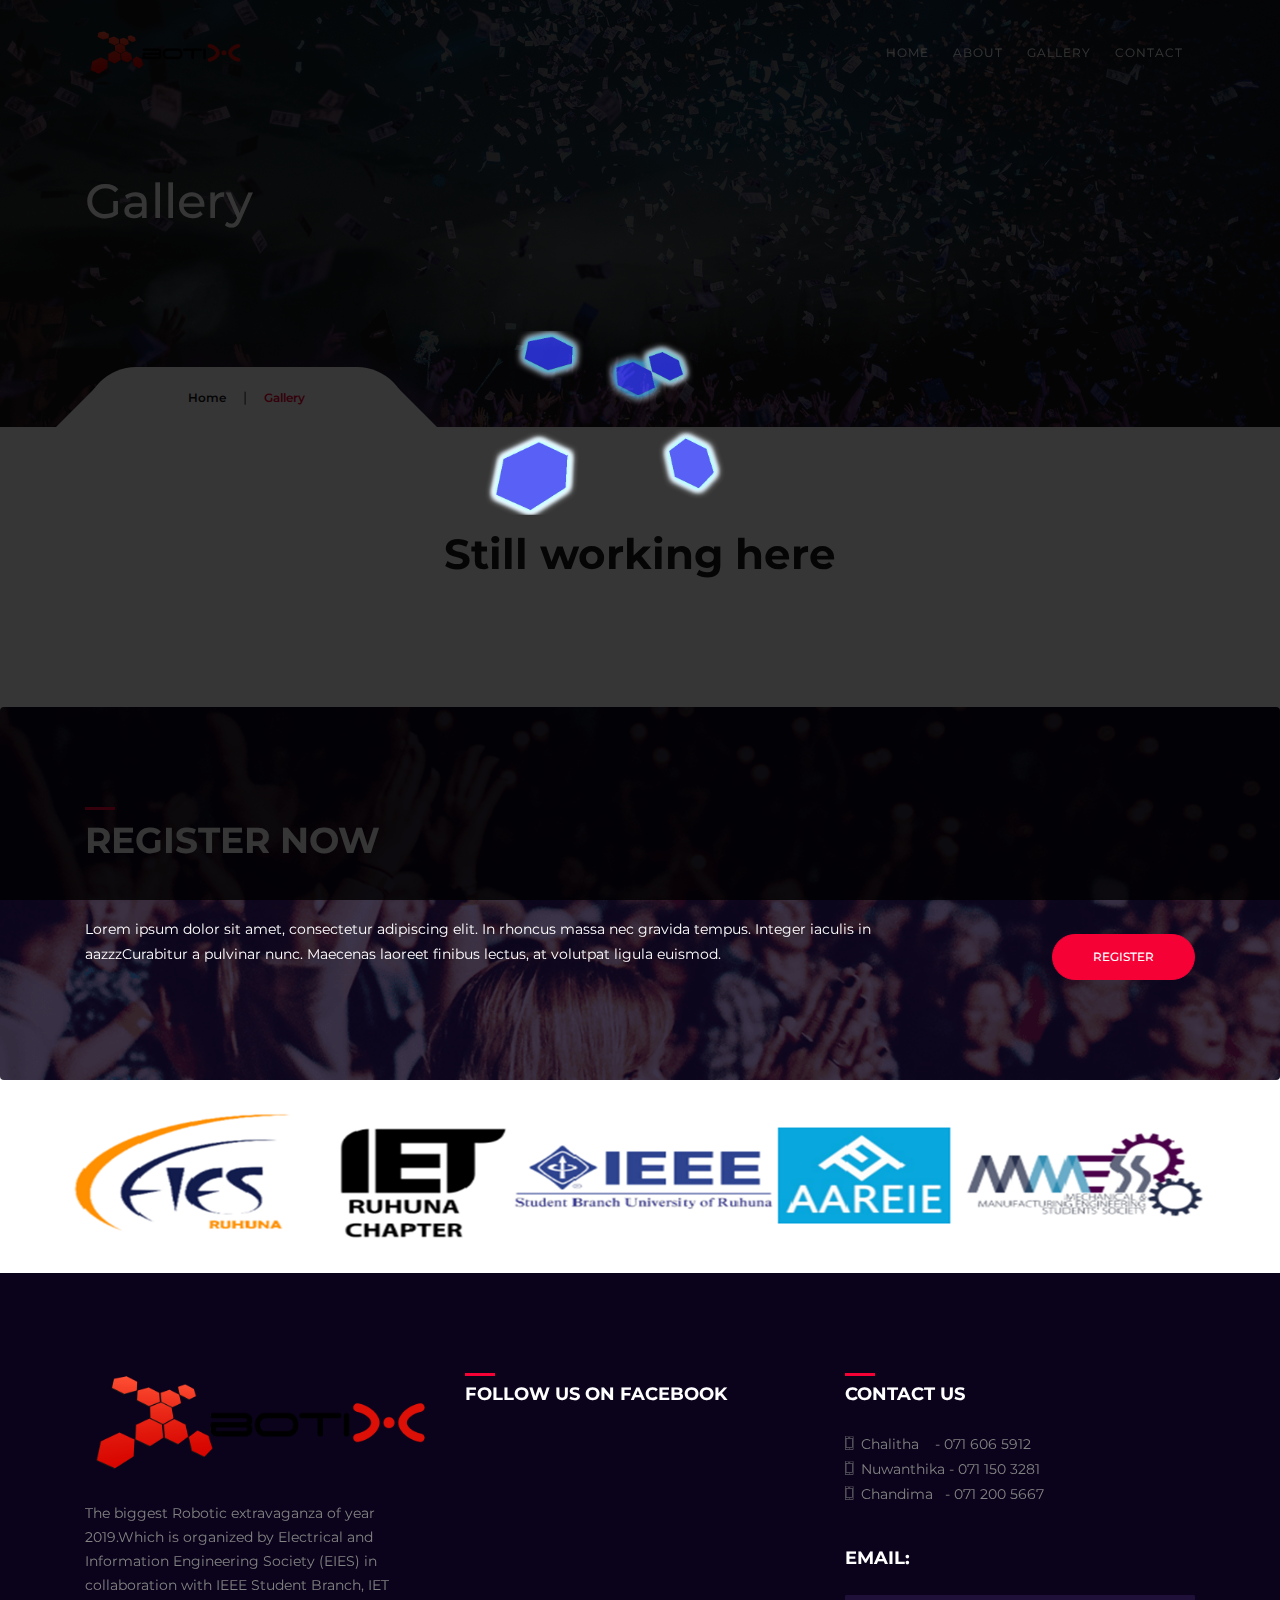
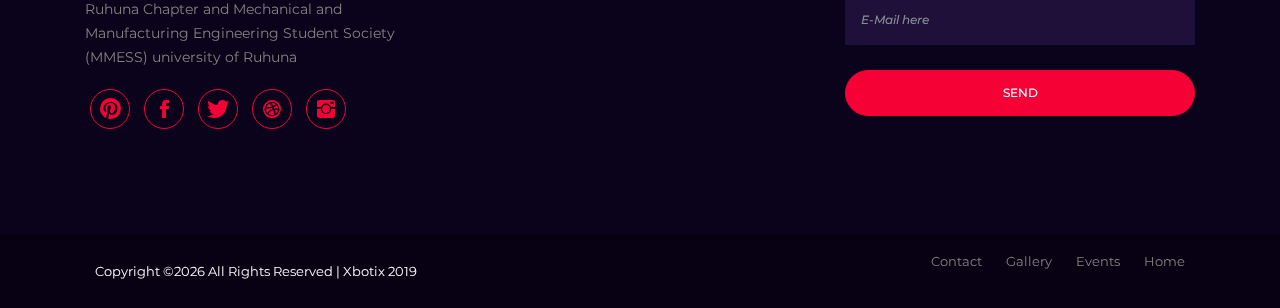
<file: Gallery.html>
<!DOCTYPE html>
<html lang="en">
<head>
    <!-- ========== Meta Tags ========== -->
    <meta charset="UTF-8">
    <meta name="description" content="XbotiX">
    <meta name="keywords" content="XbotiX">
    <meta name="author" content="XbotiX">
    <meta name="viewport" content="width=device-width, initial-scale=1, maximum-scale=1">
    <!-- ========== Title ========== -->
    <title>Gallery</title>
    <!-- ========== Favicon Ico ========== -->
    <link rel="icon" href="favicon.png">
    <!-- ========== STYLESHEETS ========== -->
    <!-- Bootstrap CSS -->
    <link href="assets/css/bootstrap.min.css" rel="stylesheet">
    <!-- Fonts Icon CSS -->
    <link href="assets/css/font-awesome.min.css" rel="stylesheet">
    <link href="assets/css/et-line.css" rel="stylesheet">
    <link href="assets/css/ionicons.min.css" rel="stylesheet">
    <!-- Carousel CSS -->
    <link href="assets/css/owl.carousel.min.css" rel="stylesheet">
    <link href="assets/css/owl.theme.default.min.css" rel="stylesheet">
    <!-- Animate CSS -->
    <link rel="stylesheet" href="assets/css/animate.min.css">
    <!-- Custom styles for this template -->
    <link href="assets/css/main.css" rel="stylesheet">
</head>
<body>
<div class="loader">
    <img src="assets/img/bg/animate.gif" alt="XbotiX"/>
</div>

<!--header start here -->
<header class="header navbar fixed-top navbar-expand-md">
    <div class="container">
        <a class="navbar-brand logo" href="#">
            <img src="assets/img/logo.png" alt="Evento"/>
        </a>
        <button class="navbar-toggler" type="button" data-toggle="collapse" data-target="#headernav" aria-expanded="false" aria-label="Toggle navigation">
            <span class="lnr lnr-text-align-right"></span>
        </button>
        <div class="collapse navbar-collapse flex-sm-row-reverse" id="headernav">
            <ul class=" nav navbar-nav menu">
                <li class="nav-item">
                    <a class="nav-link active" href="index.html">Home</a>
                </li>
                <li class="nav-item">
                    <a class="nav-link " href="About.html">About</a>
                </li>
                <li class="nav-item">
                    <a class="nav-link " href="Gallery.html">Gallery</a>
                </li>
                <li class="nav-item">
                    <a class="nav-link " href="contact.html">Contact</a>
                </li>
            </ul>
        </div>
    </div>
</header>
<!--header end here-->

<!--page title section-->
<section class="inner_cover parallax-window" data-parallax="scroll" data-image-src="assets/img/bg/bg-img.png">
    <div class="overlay_dark">
	</div>
    <div class="container">
        <div class="row justify-content-center align-items-center">
            <div class="col-12">
                <div class="inner_cover_content">
                    <h3>
                        Gallery
                    </h3>
                </div>
            </div>
        </div>

        <div class="breadcrumbs">
            <ul>
                <li><a href="#">Home</a>   |  </li>
                <li><span>Gallery</span></li>
            </ul>
        </div>
    </div>
</section>
<!--event section end -->
<section class="pt100 pb100">
    <div class="container">
        <div class="row justify-content-center">
            <!--blog section start -->
			<h2>Still working here<h2>
            <!--sidebar section end -->

        </div>
    </div>
</section>


<!--get tickets section -->
<section class="bg-img pt100 pb100" style="background-image: url('assets/img/bg/tickets.png');">
    <div class="container">
        <div class="section_title mb30">
            <h3 class="title color-light">
                Register Now
            </h3>
        </div>
        <div class="row justify-content-center align-items-center">
            <div class="col-md-9 text-md-left text-center color-light">
                Lorem ipsum dolor sit amet, consectetur adipiscing elit. In rhoncus massa nec gravida tempus. Integer iaculis in aazzzCurabitur a pulvinar nunc. Maecenas laoreet finibus lectus, at volutpat ligula euismod.
            </div>
            <div class="col-md-3 text-md-right text-center">
                <a href="#" class="btn btn-primary btn-rounded mt30">Register</a>
            </div>
        </div>
    </div>
</section>
<!--get tickets section end-->
<div>
    <img src="assets/img/footerlogo.png" >
</div>
<!--footer start -->
<footer>
    <div class="container">
        <div class="row justify-content-center">

            <div class="col-md-4 col-12">
                <div class="footer_box">
                    <div class="footer_header">
                        <div class="footer_logo">
                            <img src="assets/img/logo.png" alt="evento">
                        </div>
                    </div>
                    <div class="footer_box_body">
                        <p>
                            The biggest Robotic extravaganza of year 2019.Which is organized by Electrical and Information Engineering Society (EIES) in collaboration with IEEE Student Branch, IET Ruhuna Chapter and Mechanical and Manufacturing Engineering Student Society (MMESS) university of Ruhuna
                        </p>
                        <ul class="footer_social">
                            <li>
                                <a href="#"><i class="ion-social-pinterest"></i></a>
                            </li>
                            <li>
                                <a href="#"><i class="ion-social-facebook"></i></a>
                            </li>
                            <li>
                                <a href="#"><i class="ion-social-twitter"></i></a>
                            </li>
                            <li>
                                <a href="#"><i class="ion-social-dribbble"></i></a>
                            </li>
                            <li>
                                <a href="#"><i class="ion-social-instagram"></i></a>
                            </li>
                        </ul>
                    </div>
                </div>
            </div>

            <div class="col-12 col-md-4">
                <div class="footer_box">
                    <div class="footer_header">
                        <h4 class="footer_title">
                            Follow us on Facebook
                        </h4>
                    </div>
                    <div class="footer_box_body">
                        <iframe src="https://www.facebook.com/plugins/page.php?href=https%3A%2F%2Fwww.facebook.com%2FXbotiX%2F&tabs&width=340&height=214&small_header=false&adapt_container_width=true&hide_cover=false&show_facepile=true&appId" width="340" height="214" style="border:none;overflow:hidden" scrolling="no" frameborder="0" allowTransparency="true" allow="encrypted-media"></iframe>
                    </div>
                </div>
            </div>

            <div class="col-12 col-md-4">
                <div class="footer_box">
                    <div class="footer_header">
                        <h4 class="footer_title">
                            Contact us
                        </h4>
						<i class="icon-phone">  </i>&nbsp Chalitha  &nbsp&nbsp - 071 606 5912 <br>
						<i class="icon-phone"> </i>&nbsp Nuwanthika - 071 150 3281  <br>
						<i class="icon-phone"> </i>&nbsp Chandima  &nbsp - 071 200 5667 <br>
                    </div>
                    <div class="footer_box_body">
					<h4 class="footer_title">
                            Email:
                    </h4>
						<form action="mailto:eiesruhuna@gmail.com" method="post" enctype="text/plain">
							<div class="newsletter_form">
								<input type="email" class="form-control" placeholder="E-Mail here">
								<button type="submit" class="btn btn-rounded btn-block btn-primary">Send</button>
							</div>
						</form> 
                    </div>
                </div>
            </div>
        </div>
    </div>
</footer>
<div class="copyright_footer">
    <div class="container">
        <div class="row justify-content-center">
            <div class="col-md-6 col-12">
                <p>
					<a>Copyright &copy;<script>document.write(new Date().getFullYear());</script> All rights reserved | Xbotix 2019</a>
</p>
            </div>
            <div class="col-12 col-md-6 ">
                <ul class="footer_menu">
                    <li>
                        <a href="#">Home</a>
                    </li>
                    <li>
                        <a href="#">Events</a>
                    </li>
                    <li>
                        <a href="#">Gallery</a>
                    </li>
                    <li>
                        <a href="#">Contact</a>
                    </li>
                </ul>
            </div>
        </div>
    </div>
</div>
<!--footer end -->

<!-- jquery -->
<script src="assets/js/jquery.min.js"></script>
<!-- bootstrap -->
<script src="assets/js/popper.js"></script>
<script src="assets/js/bootstrap.min.js"></script>
<script src="assets/js/waypoints.min.js"></script>
<!--slick carousel -->
<script src="assets/js/owl.carousel.min.js"></script>
<!--parallax -->
<script src="assets/js/parallax.min.js"></script>
<!--Counter up -->
<script src="assets/js/jquery.counterup.min.js"></script>
<!--Counter down -->
<script src="assets/js/jquery.countdown.min.js"></script>
<!-- WOW JS -->
<script src="assets/js/wow.min.js"></script>
<!-- Custom js -->
<script src="assets/js/main.js"></script>
</body>
</html>
</file>
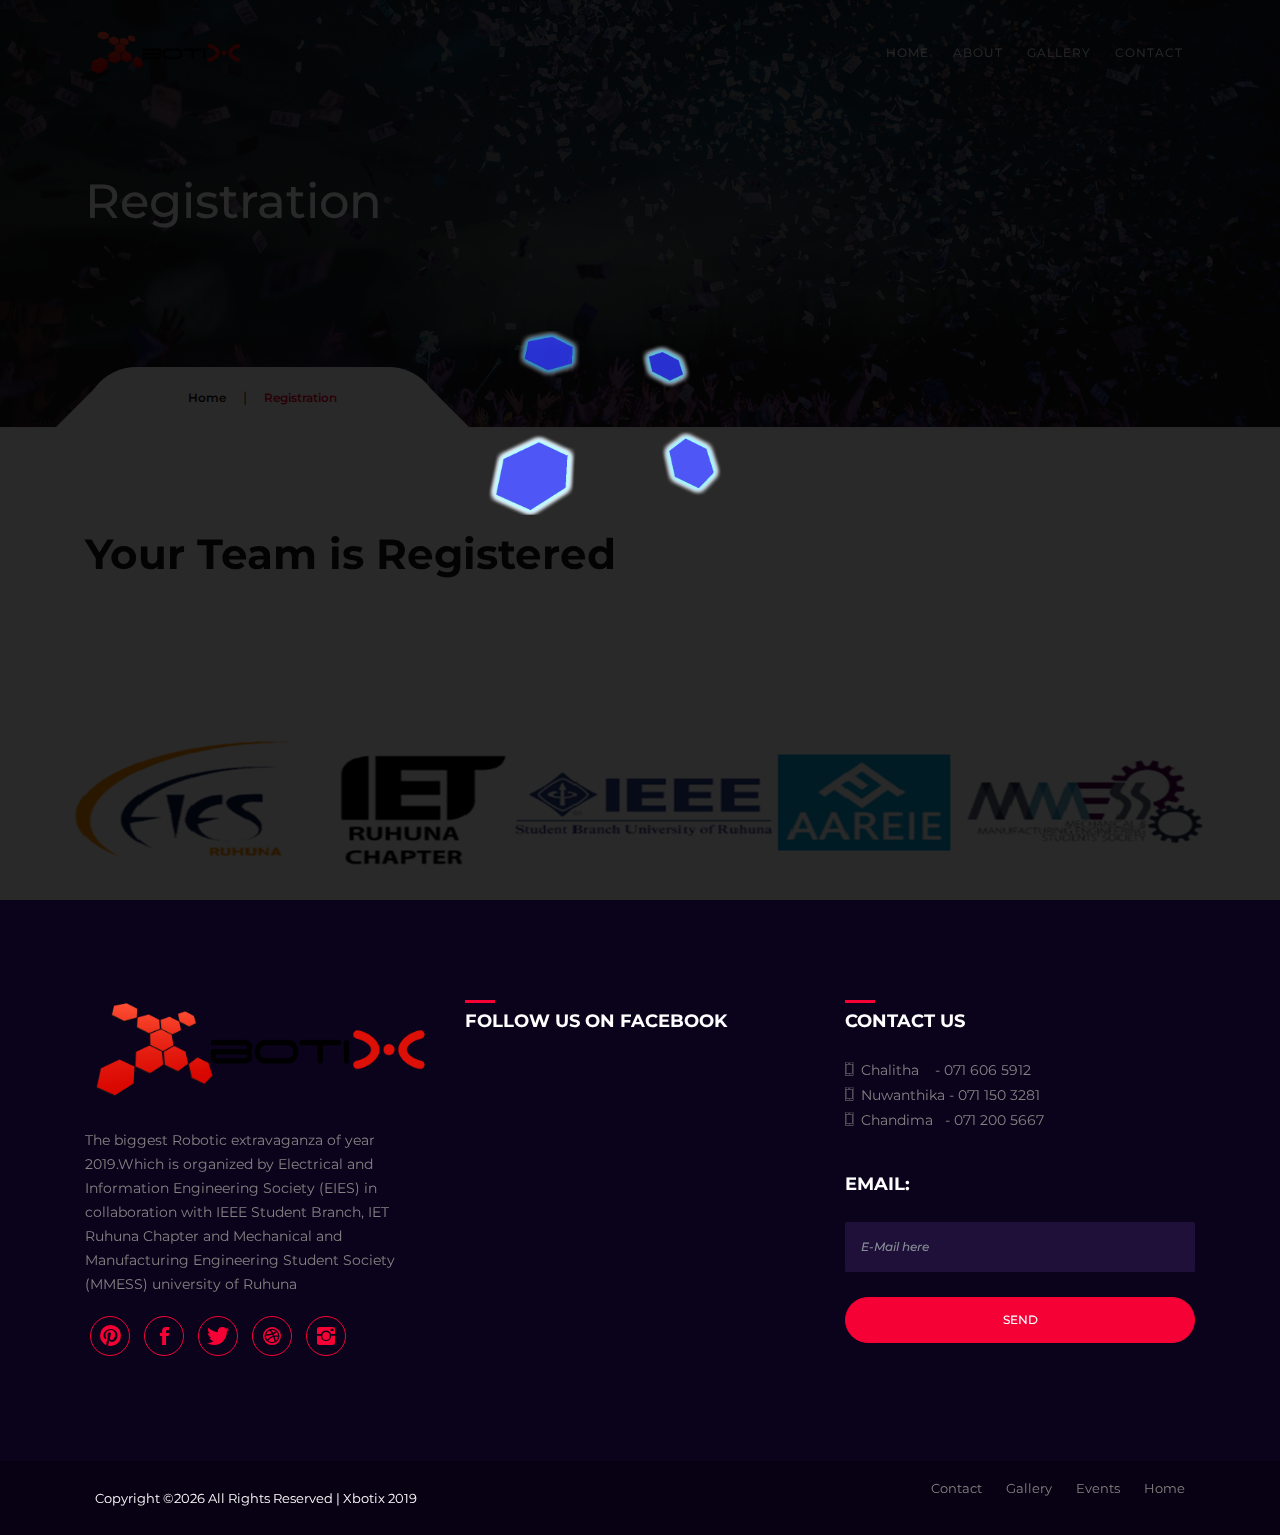
<file: reg-success.html>
<!DOCTYPE html>
<html lang="en">
<head>
    <!-- ========== Meta Tags ========== -->
    <meta charset="UTF-8">
    <meta name="description" content="XbotiX">
    <meta name="keywords" content="XbotiX">
    <meta name="author" content="XbotiX">
    <meta name="viewport" content="width=device-width, initial-scale=1, maximum-scale=1">
    <!-- ========== Title ========== -->
    <title>Success!</title>
    <!-- ========== Favicon Ico ========== -->
    <link rel="icon" href="favicon.png">
    <!-- ========== STYLESHEETS ========== -->
    <!-- Bootstrap CSS -->
    <link href="assets/css/bootstrap.min.css" rel="stylesheet">
    <!-- Fonts Icon CSS -->
    <link href="assets/css/font-awesome.min.css" rel="stylesheet">
    <link href="assets/css/et-line.css" rel="stylesheet">
    <link href="assets/css/ionicons.min.css" rel="stylesheet">
    <!-- Carousel CSS -->
    <link href="assets/css/owl.carousel.min.css" rel="stylesheet">
    <link href="assets/css/owl.theme.default.min.css" rel="stylesheet">
    <!-- Animate CSS -->
    <link rel="stylesheet" href="assets/css/animate.min.css">
    <!-- Custom styles for this template -->
    <link href="assets/css/main.css" rel="stylesheet">
    <style>
        #xbotix-img{
            width:30%;
        }
    </style>
</head>
<body>
<div class="loader">
    <img src="assets/img/bg/animate.gif" alt="XbotiX"/>
</div>

<!--header start here -->
<header class="header navbar fixed-top navbar-expand-md">
    <div class="container">
        <a class="navbar-brand logo" href="#">
            <img src="assets/img/logo.png" alt="Evento"/>
        </a>
        <button class="navbar-toggler" type="button" data-toggle="collapse" data-target="#headernav" aria-expanded="false" aria-label="Toggle navigation">
            <span class="lnr lnr-text-align-right"></span>
        </button>
        <div class="collapse navbar-collapse flex-sm-row-reverse" id="headernav">
            <ul class=" nav navbar-nav menu">
                <li class="nav-item">
                    <a class="nav-link active" href="index.html">Home</a>
                </li>
                <li class="nav-item">
                    <a class="nav-link " href="About.html">About</a>
                </li>
                <li class="nav-item">
                    <a class="nav-link " href="#">Gallery</a>
                </li>
                <li class="nav-item">
                    <a class="nav-link " href="contact.html">Contact</a>
                </li>
            </ul>
        </div>
    </div>
</header>
<!--header end here-->

<!--page title section-->
<section class="inner_cover parallax-window" data-parallax="scroll" data-image-src="assets/img/bg/bg-img.png">
    <div class="overlay_dark"></div>
    <div class="container">
        <div class="row justify-content-center align-items-center">
            <div class="col-12">
                <div class="inner_cover_content">
                    <h3>
                        Registration
                    </h3>
                </div>
            </div>
        </div>

        <div class="breadcrumbs">
            <ul>
                <li><a href="#">Home</a>  |   </li>
                <li><span>Registration</span></li>
            </ul>
        </div>
    </div>
</section>
<!--page title section end-->


<!--events section -->
<section class="pt100 pb100">
    <div class="container">
        <h2>Your Team is Registered</h2>
    </div>
</section>
<div>
    <img src="assets/img/footerlogo.png" >
</div>
<!--get tickets section end-->

<!--footer start -->
<footer>
    <div class="container">
        <div class="row justify-content-center">

            <div class="col-md-4 col-12">
                <div class="footer_box">
                    <div class="footer_header">
                        <div class="footer_logo">
                            <img src="assets/img/logo.png" alt="evento">
                        </div>
                    </div>
                    <div class="footer_box_body">
                        <p>
                            The biggest Robotic extravaganza of year 2019.Which is organized by Electrical and Information Engineering Society (EIES) in collaboration with IEEE Student Branch, IET Ruhuna Chapter and Mechanical and Manufacturing Engineering Student Society (MMESS) university of Ruhuna
                        </p>
                        <ul class="footer_social">
                            <li>
                                <a href="#"><i class="ion-social-pinterest"></i></a>
                            </li>
                            <li>
                                <a href="#"><i class="ion-social-facebook"></i></a>
                            </li>
                            <li>
                                <a href="#"><i class="ion-social-twitter"></i></a>
                            </li>
                            <li>
                                <a href="#"><i class="ion-social-dribbble"></i></a>
                            </li>
                            <li>
                                <a href="#"><i class="ion-social-instagram"></i></a>
                            </li>
                        </ul>
                    </div>
                </div>
            </div>

            <div class="col-12 col-md-4">
                <div class="footer_box">
                    <div class="footer_header">
                        <h4 class="footer_title">
                            Follow us on Facebook
                        </h4>
                    </div>
                    <div class="footer_box_body">
                        <iframe src="https://www.facebook.com/plugins/page.php?href=https%3A%2F%2Fwww.facebook.com%2FXbotiX%2F&tabs&width=340&height=214&small_header=false&adapt_container_width=true&hide_cover=false&show_facepile=true&appId" width="340" height="214" style="border:none;overflow:hidden" scrolling="no" frameborder="0" allowTransparency="true" allow="encrypted-media"></iframe>
                    </div>
                </div>
            </div>

            <div class="col-12 col-md-4">
                <div class="footer_box">
                    <div class="footer_header">
                        <h4 class="footer_title">
                            Contact us
                        </h4>
                        <i class="icon-phone">  </i>&nbsp Chalitha  &nbsp&nbsp - 071 606 5912 <br>
                        <i class="icon-phone"> </i>&nbsp Nuwanthika - 071 150 3281  <br>
                        <i class="icon-phone"> </i>&nbsp Chandima  &nbsp - 071 200 5667 <br>
                    </div>
                    <div class="footer_box_body">
                        <h4 class="footer_title">
                            Email:
                        </h4>
                        <form action="mailto:eiesruhuna@gmail.com" method="post" enctype="text/plain">
                            <div class="newsletter_form">
                                <input type="email" class="form-control" placeholder="E-Mail here">
                                <button type="submit" class="btn btn-rounded btn-block btn-primary">Send</button>
                            </div>
                        </form>
                    </div>
                </div>
            </div>
        </div>
    </div>
</footer>
<div class="copyright_footer">
    <div class="container">
        <div class="row justify-content-center">
            <div class="col-md-6 col-12">
                <p>
                    <a>Copyright &copy;<script>document.write(new Date().getFullYear());</script> All rights reserved | Xbotix 2019</a>
                </p>
            </div>
            <div class="col-12 col-md-6 ">
                <ul class="footer_menu">
                    <li>
                        <a href="#">Home</a>
                    </li>
                    <li>
                        <a href="#">Events</a>
                    </li>
                    <li>
                        <a href="#">Gallery</a>
                    </li>
                    <li>
                        <a href="#">Contact</a>
                    </li>
                </ul>
            </div>
        </div>
    </div>
</div>
<!--footer end -->

<!-- jquery -->
<script src="assets/js/jquery.min.js"></script>
<!-- bootstrap -->
<script src="assets/js/popper.js"></script>
<script src="assets/js/bootstrap.min.js"></script>
<script src="assets/js/waypoints.min.js"></script>
<!--slick carousel -->
<script src="assets/js/owl.carousel.min.js"></script>
<!--parallax -->
<script src="assets/js/parallax.min.js"></script>
<!--Counter up -->
<script src="assets/js/jquery.counterup.min.js"></script>
<!--Counter down -->
<script src="assets/js/jquery.countdown.min.js"></script>
<!-- WOW JS -->
<script src="assets/js/wow.min.js"></script>
<!-- Custom js -->
<script src="assets/js/main.js"></script>
</body>
</html>
</file>
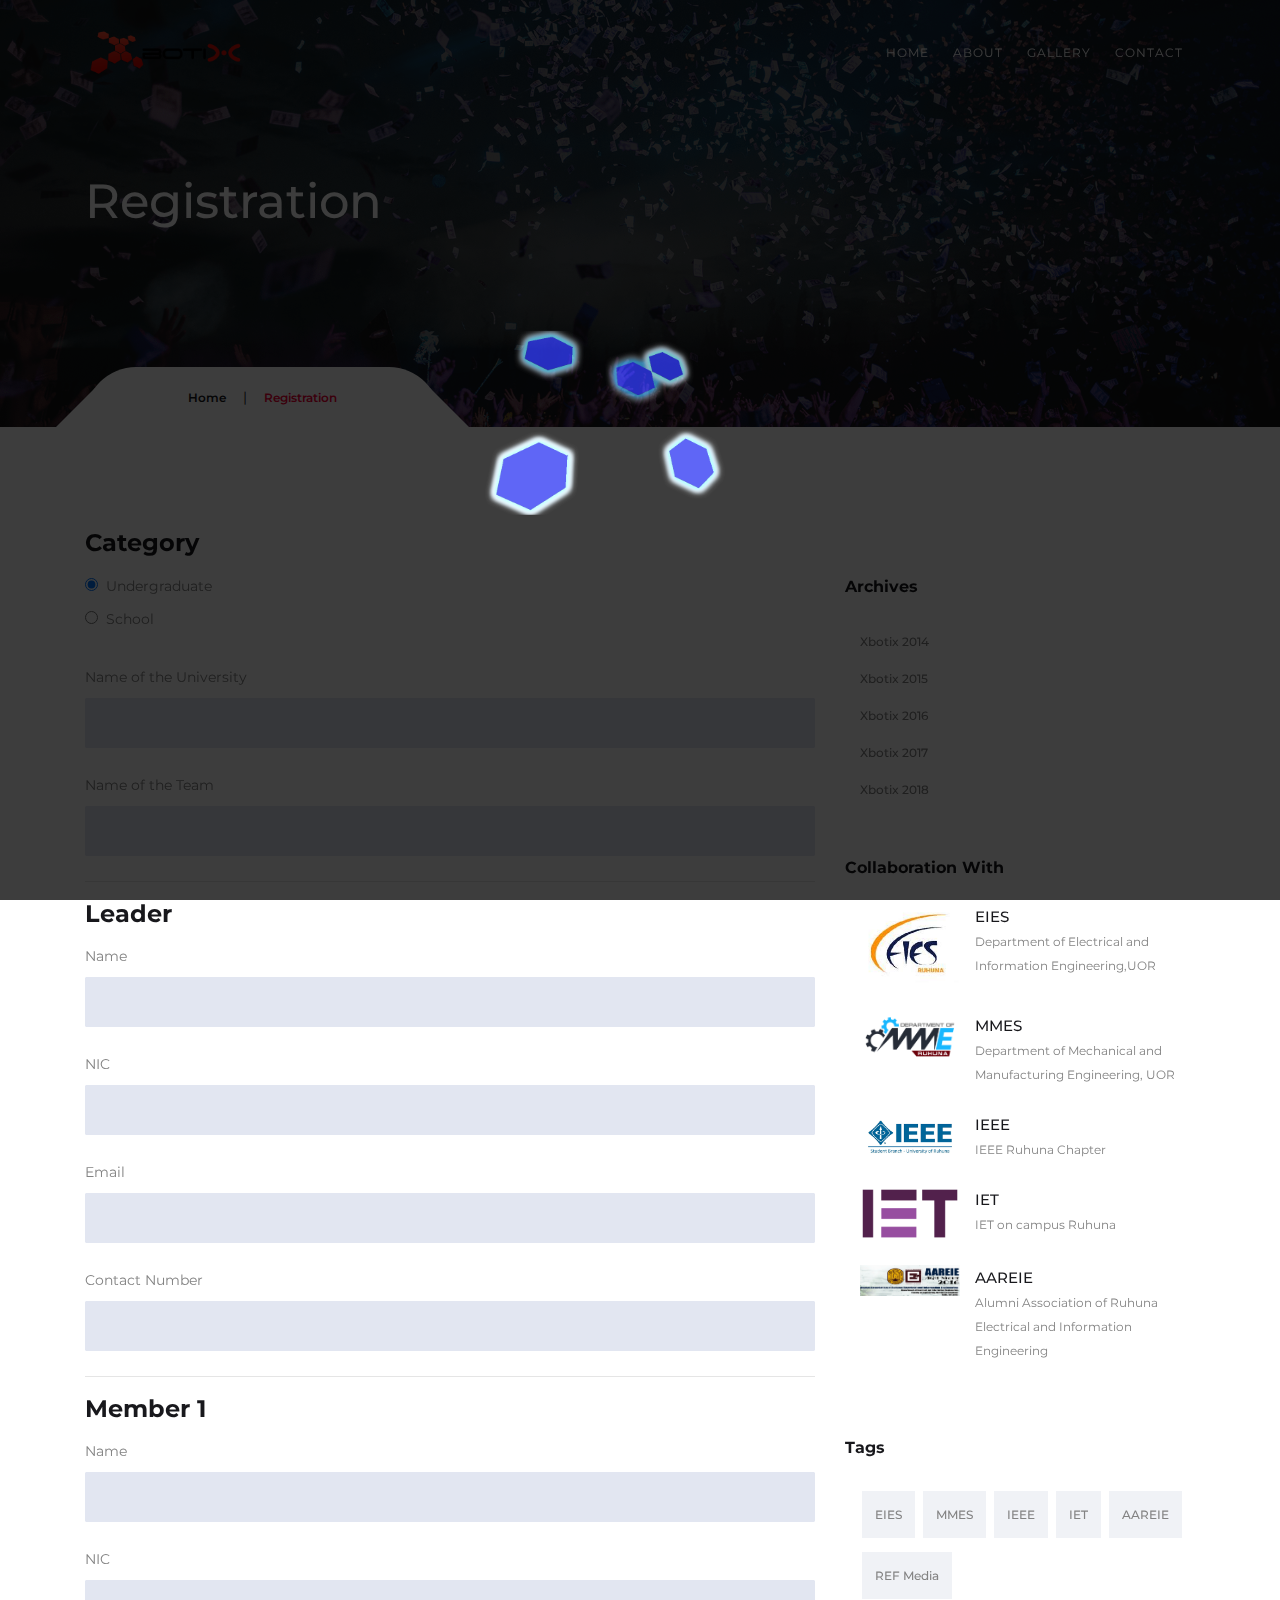
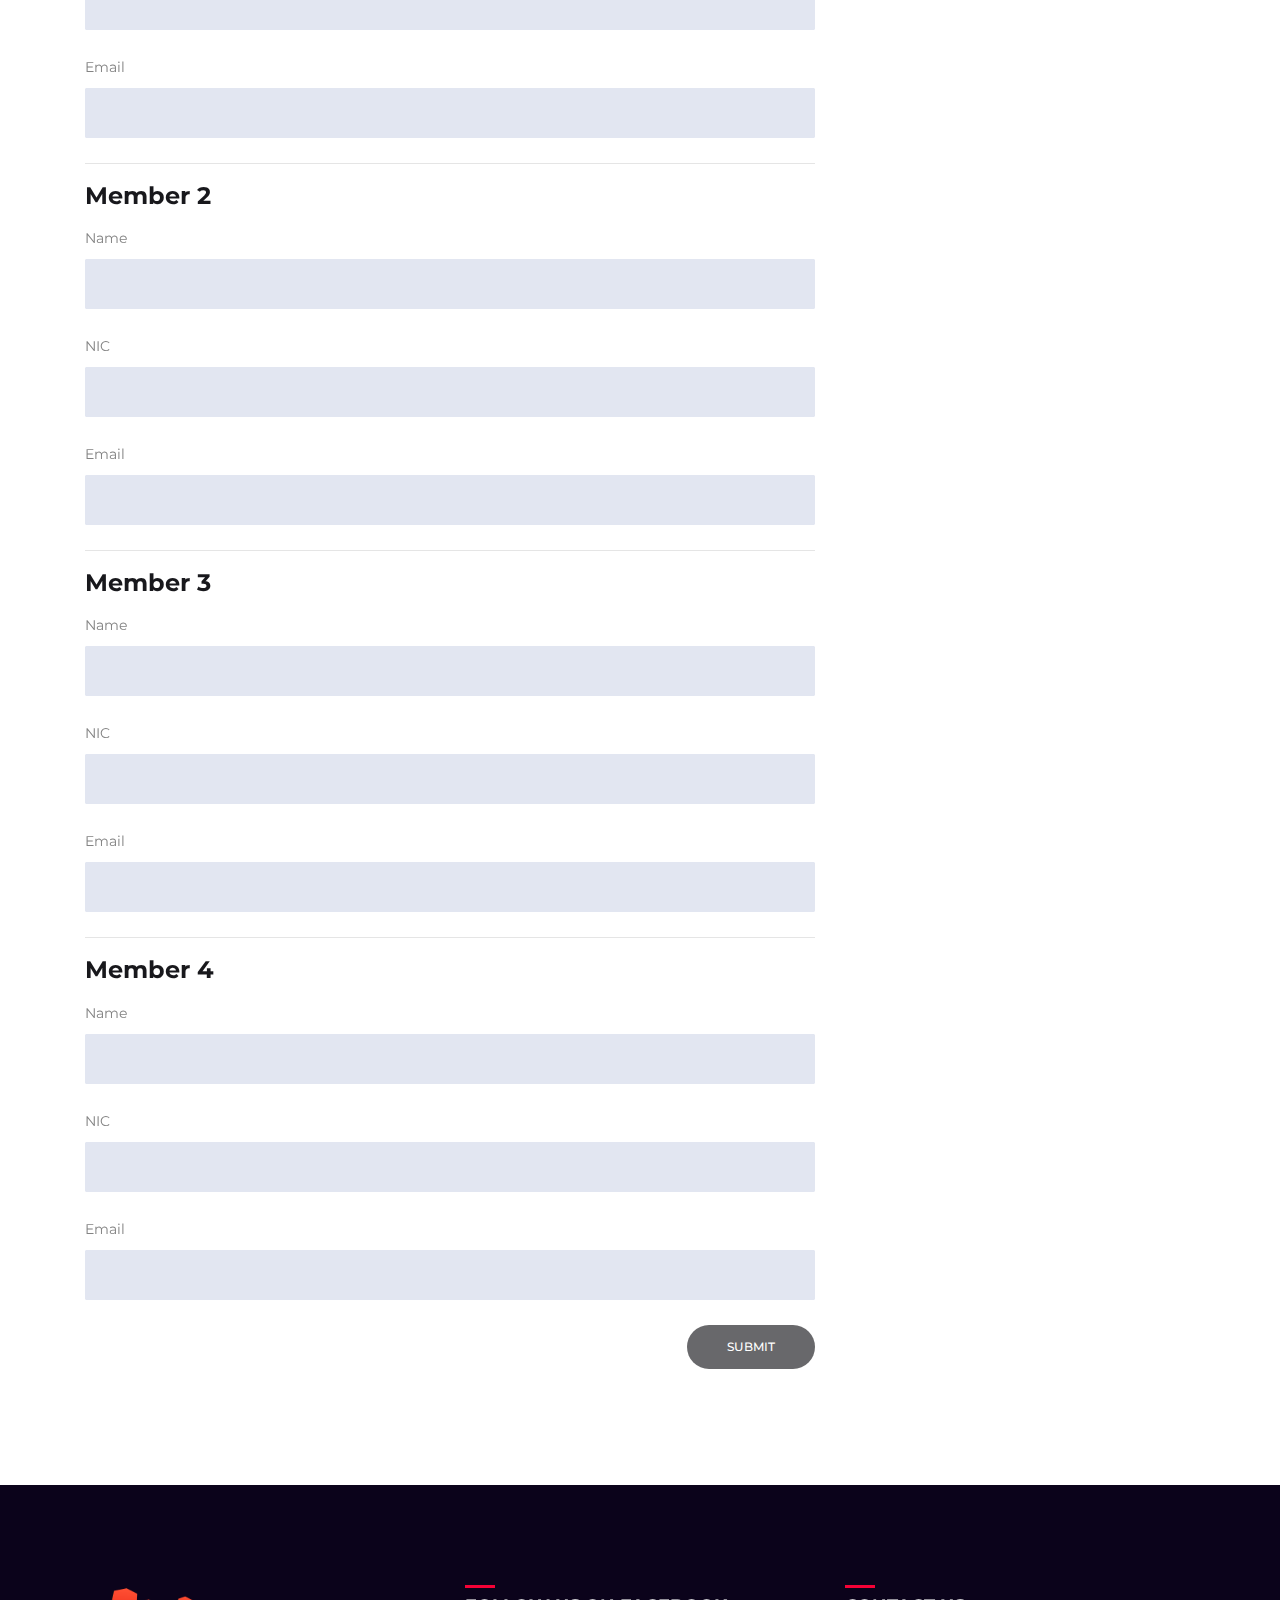
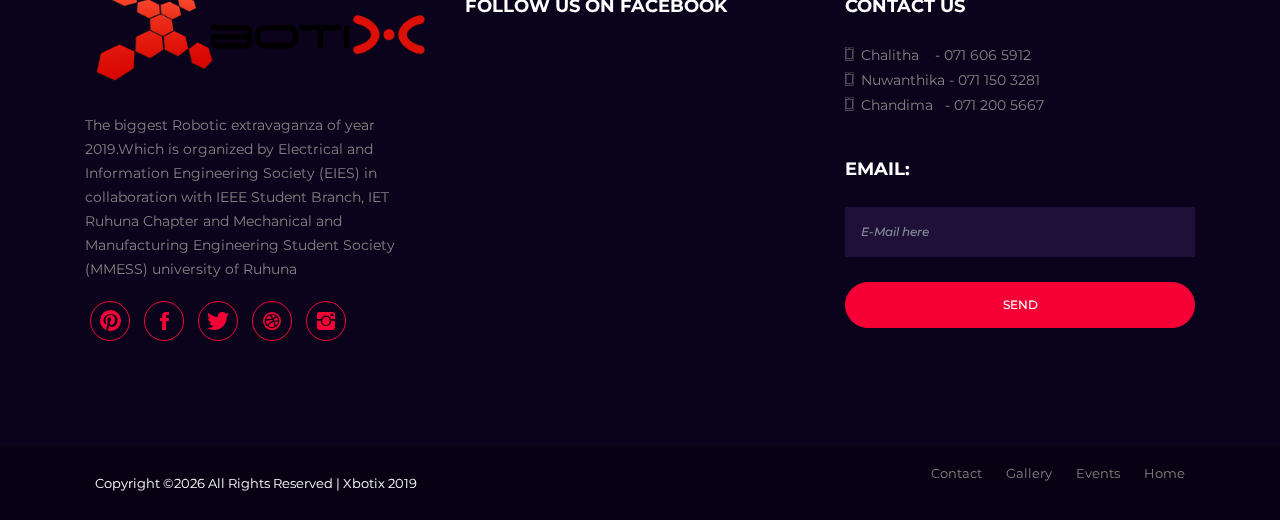
<file: Registration.html>
<!DOCTYPE html>
<html lang="en">
<head>
    <!-- ========== Meta Tags ========== -->
    <meta charset="UTF-8">
    <meta name="description" content="XbotiX">
    <meta name="keywords" content="XbotiX">
    <meta name="author" content="XbotiX">
    <meta name="viewport" content="width=device-width, initial-scale=1, maximum-scale=1">
    <!-- ========== Title ========== -->
    <title>Registration</title>
    <!-- ========== Favicon Ico ========== -->
    <link rel="icon" href="favicon.png">
    <!-- ========== STYLESHEETS ========== -->
    <!-- Bootstrap CSS -->
    <link href="assets/css/bootstrap.min.css" rel="stylesheet">
    <!-- Fonts Icon CSS -->
    <link href="assets/css/font-awesome.min.css" rel="stylesheet">
    <link href="assets/css/et-line.css" rel="stylesheet">
    <link href="assets/css/ionicons.min.css" rel="stylesheet">
    <!-- Carousel CSS -->
    <link href="assets/css/owl.carousel.min.css" rel="stylesheet">
    <link href="assets/css/owl.theme.default.min.css" rel="stylesheet">
    <!-- Animate CSS -->
    <link rel="stylesheet" href="assets/css/animate.min.css">
    <!-- Custom styles for this template -->
    <link href="assets/css/main.css" rel="stylesheet">
</head>
<body>
<div class="loader">
    <img src="assets/img/bg/animate.gif" alt="XbotiX"/>
</div>

<!--header start here -->
<header class="header navbar fixed-top navbar-expand-md">
    <div class="container">
        <a class="navbar-brand logo" href="#">
            <img src="assets/img/logo.png" alt="Xbotix"/>
        </a>
        <button class="navbar-toggler" type="button" data-toggle="collapse" data-target="#headernav" aria-expanded="false" aria-label="Toggle navigation">
            <span class="lnr lnr-text-align-right"></span>
        </button>
        <div class="collapse navbar-collapse flex-sm-row-reverse" id="headernav">
            <ul class=" nav navbar-nav menu">
                <li class="nav-item">
                    <a class="nav-link active" href="index.html">Home</a>
                </li>
                <li class="nav-item">
                    <a class="nav-link " href="About.html">About</a>
                </li>
                <li class="nav-item">
                    <a class="nav-link " href="#">Gallery</a>
                </li>
                <li class="nav-item">
                    <a class="nav-link " href="contact.html">Contact</a>
                </li>
            </ul>
        </div>
    </div>
</header>
<!--header end here-->

<!--page title section-->
<section class="inner_cover parallax-window" data-parallax="scroll" data-image-src="assets/img/bg/bg-img.png">
    <div class="overlay_dark"></div>
    <div class="container">
        <div class="row justify-content-center align-items-center">
            <div class="col-12">
                <div class="inner_cover_content">
                    <h3>
                        Registration
                    </h3>
                </div>
            </div>
        </div>

        <div class="breadcrumbs">
            <ul>
                <li><a href="#">Home</a>   |  </li>
                <li><span>Registration</span></li>
            </ul>
        </div>
    </div>
</section>
<!--page title section end-->


<!--events section -->
<section class="pt100 pb100">
    <div class="container">
        <div class="row justify-content-center">
            <!--blog section start -->
            <form class="col-12 col-md-8" action="include/add-competetors.php" method="post">
			<!-- Default unchecked -->
				<h4>Category</h4>
				<div class="radio">
				  <label><input type="radio" class="category" name="category" value="undergraduate" checked>&nbsp Undergraduate</label>
				</div>
				<div class="radio">
				  <label><input type="radio" class="category" name="category" value="school">&nbsp School</label>
				</div>
				<br>
				<div class="form-group">
					<label class="form-control-placeholder" id="cat-name" >Name of the University</label>
					<input type="text" id="name-uni" name="uni_school" class="form-control" >
				</div>
				<div class="form-group">
					<label class="form-control-placeholder"  >Name of the Team</label>
					<input type="text" id="name-team" name="team_name" class="form-control" >
				</div>
				<hr>
				<div class="form-group m1">
					<h4>Leader</h4>
					<label class="form-control-placeholder" >Name</label>
					<input type="text" id="name-l" name="l_name" class="form-control" >
				</div>
                <div class="form-group nic">
                    <label class="form-control-placeholder" >NIC</label>
                    <input type="text" id="nic-l" name="l_nic" class="form-control">
                </div>
				<div class="form-group">
					<label class="form-control-placeholder" >Email</label>
					<input type="text" id="email-l" name="l_email" class="form-control">
				</div>
                <div class="form-group">
                    <label class="form-control-placeholder" >Contact Number</label>
                    <input type="text" id="tele-l" name="l_contact" class="form-control">
                </div>
				<hr>
				<div class="form-group m1">
					<h4>Member 1</h4>
					<label class="form-control-placeholder" >Name</label>
					<input type="text" id="name-m1" name="m1_name" class="form-control">
				</div>
                <div class="form-group nic">
                    <label class="form-control-placeholder" >NIC</label>
                    <input type="text" id="nic-m1" name="m1_nic" class="form-control">
                </div>
				<div class="form-group">
					<label class="form-control-placeholder" >Email</label>
					<input type="text" id="email-m1" name="m1_email" class="form-control" >
				</div>
				<hr>
				<div class="form-group m1">
					<h4>Member 2</h4>
					<label class="form-control-placeholder" >Name</label>
					<input type="text" id="name-m2" name="m2_name" class="form-control" >
				</div>
                <div class="form-group nic">
                    <label class="form-control-placeholder" >NIC</label>
                    <input type="text" id="nic-m2" name="m2_nic" class="form-control">
                </div>
				<div class="form-group">
					<label class="form-control-placeholder">Email</label>
					<input type="text" id="email-m2" name="m2_email" class="form-control">
				</div>
				<hr>
				<div class="form-group m1">
					<h4>Member 3</h4>
					<label class="form-control-placeholder">Name</label>
					<input type="text" id="name-m3" name="m3_name" class="form-control">
				</div>
                <div class="form-group nic">
                    <label class="form-control-placeholder" >NIC</label>
                    <input type="text" id="nic-m3" name="m3_nic" class="form-control">
                </div>
				<div class="form-group">
					<label class="form-control-placeholder">Email</label>
					<input type="text" id="email-m3" name="m3_email" class="form-control">
				</div>
				<hr>
				<div class="form-group m1">
					<h4>Member 4</h4>
					<label class="form-control-placeholder">Name</label>
					<input type="text" id="name-m4" name="m4_name" class="form-control">
				</div>
                <div class="form-group nic">
                    <label class="form-control-placeholder" >NIC</label>
                    <input type="text" id="nic-m4" name="m4_nic" class="form-control">
                </div>
				<div class="form-group">
					<label class="form-control-placeholder">Email</label>
					<input type="text" id="email-m4" name="m4_email" class="form-control">
				</div>
				<div class="form-group text-right">
                    <button id="submitbtn" name="submit" class="btn btn-rounded">Submit</button>
                </div>
            </form>
            <!--blog section end-->

            <!--sidebar section -->
            <div class="col-12 col-md-4">
                <div class="sidebar">
                    <div class="widget widget_search">
                    </div>
                    <div class="widget widget_categories">
                        <h4 class="widget-title">
                            Archives
                        </h4>
                        <ul>
                            <li><a href="#">Xbotix 2014</a></li>
                            <li><a href="#">Xbotix 2015</a></li>
                            <li><a href="#">Xbotix 2016</a></li>
                            <li><a href="#">Xbotix 2017</a></li>
                            <li><a href="#">Xbotix 2018</a></li>
                        </ul>
                    </div>
                    <div class="widget widget_latest_post">
                        <h4 class="widget-title">
                            collaboration with
                        </h4>
                        <ul>
                            <li>
                                <div class="widget_recent_posts">
                                    <img src="assets/img/blog/EIES.jpg" alt="Xbotix">
                                    <div class="content">
                                        <a href="#">EIES</a>
                                        <p>Department of Electrical and Information Engineering,UOR
                                        </p>
                                    </div>
                                </div>
                            </li>
                            <li>
                                <div class="widget_recent_posts">
                                    <img src="assets/img/blog/MMES.png" alt="news">
                                    <div class="content">
                                        <a href="#">MMES</a>
                                        <p>Department of Mechanical and Manufacturing Engineering,
                                            UOR
                                        </p>
                                    </div>
                                </div>
                            </li>
                            <li>
                                <div class="widget_recent_posts">
                                    <img src="assets/img/blog/IEEE.png" alt="news">
                                    <div class="content">
                                        <a href="#">IEEE</a>
                                        <p>IEEE Ruhuna Chapter</p>
                                    </div>
                                </div>
                            </li>
                            <li>
                                <div class="widget_recent_posts">
                                    <img src="assets/img/blog/IET.png" alt="news">
                                    <div class="content">
                                        <a href="#">IET</a>
                                        <p>IET on campus Ruhuna</p>
                                    </div>
                                </div>
                            </li>
                            <li>
                                <div class="widget_recent_posts">
                                    <img src="assets/img/blog/AAREIE.jpg" alt="news">
                                    <div class="content">
                                        <a href="#">AAREIE</a>
                                        <p>Alumni Association of Ruhuna<br>Electrical and Information Engineering</p>
                                    </div>
                                </div>
                            </li>
                        </ul>
                    </div>

<!--                    <div class="widget widget_instagram">-->
<!--                        <h4 class="widget-title">-->
<!--                            Instagram-->
<!--                        </h4>-->
<!--                        <ul>-->
<!--                            <li><a href="#"><img src="assets/img/blog/instagram/inst5.png" alt="instagram"></a></li>-->
<!--                            <li><a href="#"><img src="assets/img/blog/instagram/inst2.png" alt="instagram"></a></li>-->
<!--                            <li><a href="#"><img src="assets/img/blog/instagram/inst3.png" alt="instagram"></a></li>-->
<!--                            <li><a href="#"><img src="assets/img/blog/instagram/inst4.png" alt="instagram"></a></li>-->
<!--                            <li><a href="#"><img src="assets/img/blog/instagram/inst5.png" alt="instagram"></a></li>-->
<!--                            <li><a href="#"><img src="assets/img/blog/instagram/inst6.png" alt="instagram"></a></li>-->
<!--                        </ul>-->
<!--                    </div>-->
                    <div class="widget widget_tags">
                        <h4 class="widget-title">
                            Tags
                        </h4>
                        <ul>
                            <li><a href="#">EIES</a></li>
                            <li><a href="#">MMES</a></li>
                            <li><a href="#">IEEE</a></li>
                            <li><a href="#">IET</a></li>
                            <li><a href="#">AAREIE</a></li>
                            <li><a href="#">REF Media</a></li>
                        </ul>
                    </div>
                </div>
            </div>
            <!--sidebar section end -->

        </div>
    </div>
</section>
<!--event section end -->




<!--get tickets section end-->

<!--footer start -->
<footer>
    <div class="container">
        <div class="row justify-content-center">
            <div class="col-md-4 col-12">
                <div class="footer_box">
                    <div class="footer_header">
                        <div class="footer_logo">
                            <img src="assets/img/logo.png" alt="evento">
                        </div>
                    </div>
                    <div class="footer_box_body">
                        <p>
                            The biggest Robotic extravaganza of year 2019.Which is organized by Electrical and Information Engineering Society (EIES) in collaboration with IEEE Student Branch, IET Ruhuna Chapter and Mechanical and Manufacturing Engineering Student Society (MMESS) university of Ruhuna
                        </p>
                        <ul class="footer_social">
                            <li>
                                <a href="#"><i class="ion-social-pinterest"></i></a>
                            </li>
                            <li>
                                <a href="#"><i class="ion-social-facebook"></i></a>
                            </li>
                            <li>
                                <a href="#"><i class="ion-social-twitter"></i></a>
                            </li>
                            <li>
                                <a href="#"><i class="ion-social-dribbble"></i></a>
                            </li>
                            <li>
                                <a href="#"><i class="ion-social-instagram"></i></a>
                            </li>
                        </ul>
                    </div>
                </div>
            </div>

            <div class="col-12 col-md-4">
                <div class="footer_box">
                    <div class="footer_header">
                        <h4 class="footer_title">
                            Follow us on Facebook
                        </h4>
                    </div>
                    <div class="footer_box_body">
                        <iframe src="https://www.facebook.com/plugins/page.php?href=https%3A%2F%2Fwww.facebook.com%2FXbotiX%2F&tabs&width=340&height=214&small_header=false&adapt_container_width=true&hide_cover=false&show_facepile=true&appId" width="340" height="214" style="border:none;overflow:hidden" scrolling="no" frameborder="0" allowTransparency="true" allow="encrypted-media"></iframe>
                    </div>
                </div>
            </div>

            <div class="col-12 col-md-4">
                <div class="footer_box">
                    <div class="footer_header">
                        <h4 class="footer_title">
                            Contact us
                        </h4>
						<i class="icon-phone">  </i>&nbsp Chalitha  &nbsp&nbsp - 071 606 5912 <br>
						<i class="icon-phone"> </i>&nbsp Nuwanthika - 071 150 3281  <br>
						<i class="icon-phone"> </i>&nbsp Chandima  &nbsp - 071 200 5667 <br>
                    </div>
                    <div class="footer_box_body">
					<h4 class="footer_title">
                            Email:
                    </h4>
						<form action="mailto:eiesruhuna@gmail.com" method="post" enctype="text/plain">
							<div class="newsletter_form">
								<input type="email" class="form-control" placeholder="E-Mail here">
								<button type="submit" class="btn btn-rounded btn-block btn-primary">Send</button>
							</div>
						</form> 
                    </div>
                </div>
            </div>
        </div>
    </div>
</footer>
<div class="copyright_footer">
    <div class="container">
        <div class="row justify-content-center">
            <div class="col-md-6 col-12">
                <p>
					<a>Copyright &copy;<script>document.write(new Date().getFullYear());</script> All rights reserved | Xbotix 2019</a>
</p>
            </div>
            <div class="col-12 col-md-6 ">
                <ul class="footer_menu">
                    <li>
                        <a href="#">Home</a>
                    </li>
                    <li>
                        <a href="#">Events</a>
                    </li>
                    <li>
                        <a href="#">Gallery</a>
                    </li>
                    <li>
                        <a href="#">Contact</a>
                    </li>
                </ul>
            </div>
        </div>
    </div>
</div>
<div id="overlay" onclick="off()">
    <h2>->Leader is compulsory and members are optional for school Category.</h2>
    <h2>->5<sup>th</sup> member is optional for undergraduate category.</sup></h2>
</div>
<div id="help" onclick="on()"><i class="ion-ios-help"></i></div>
<!--footer end -->

<!-- jquery -->
<script src="assets/js/jquery.min.js"></script>
<!-- bootstrap -->
<script src="assets/js/popper.js"></script>
<script src="assets/js/bootstrap.min.js"></script>
<script src="assets/js/waypoints.min.js"></script>
<!--slick carousel -->
<script src="assets/js/owl.carousel.min.js"></script>
<!--parallax -->
<script src="assets/js/parallax.min.js"></script>
<!--Counter up -->
<script src="assets/js/jquery.counterup.min.js"></script>
<!--Counter down -->
<script src="assets/js/jquery.countdown.min.js"></script>
<!-- WOW JS -->
<script src="assets/js/wow.min.js"></script>
<!-- Custom js -->
<script src="assets/js/main.js"></script>
</body>
</html>
</file>
<file: assets/css/et-line.css>
@font-face{font-family:et-line;src:url(../fonts/et-line.eot);src:url(../fonts/et-line.eot?#iefix) format('embedded-opentype'),url(../fonts/et-line.woff) format('woff'),url(../fonts/et-line.ttf) format('truetype'),url(../fonts/et-line.svg#et-line) format('svg');font-weight:400;font-style:normal}[data-icon]:before{font-family:et-line;content:attr(data-icon);speak:none;font-weight:400;font-variant:normal;text-transform:none;line-height:1;-webkit-font-smoothing:antialiased;-moz-osx-font-smoothing:grayscale;display:inline-block}.icon-adjustments,.icon-alarmclock,.icon-anchor,.icon-aperture,.icon-attachment,.icon-bargraph,.icon-basket,.icon-beaker,.icon-bike,.icon-book-open,.icon-briefcase,.icon-browser,.icon-calendar,.icon-camera,.icon-caution,.icon-chat,.icon-circle-compass,.icon-clipboard,.icon-clock,.icon-cloud,.icon-compass,.icon-desktop,.icon-dial,.icon-document,.icon-documents,.icon-download,.icon-dribbble,.icon-edit,.icon-envelope,.icon-expand,.icon-facebook,.icon-flag,.icon-focus,.icon-gears,.icon-genius,.icon-gift,.icon-global,.icon-globe,.icon-googleplus,.icon-grid,.icon-happy,.icon-hazardous,.icon-heart,.icon-hotairballoon,.icon-hourglass,.icon-key,.icon-laptop,.icon-layers,.icon-lifesaver,.icon-lightbulb,.icon-linegraph,.icon-linkedin,.icon-lock,.icon-magnifying-glass,.icon-map,.icon-map-pin,.icon-megaphone,.icon-mic,.icon-mobile,.icon-newspaper,.icon-notebook,.icon-paintbrush,.icon-paperclip,.icon-pencil,.icon-phone,.icon-picture,.icon-pictures,.icon-piechart,.icon-presentation,.icon-pricetags,.icon-printer,.icon-profile-female,.icon-profile-male,.icon-puzzle,.icon-quote,.icon-recycle,.icon-refresh,.icon-ribbon,.icon-rss,.icon-sad,.icon-scissors,.icon-scope,.icon-search,.icon-shield,.icon-speedometer,.icon-strategy,.icon-streetsign,.icon-tablet,.icon-target,.icon-telescope,.icon-toolbox,.icon-tools,.icon-tools-2,.icon-trophy,.icon-tumblr,.icon-twitter,.icon-upload,.icon-video,.icon-wallet,.icon-wine{font-family:et-line;speak:none;font-style:normal;font-weight:400;font-variant:normal;text-transform:none;line-height:1;-webkit-font-smoothing:antialiased;-moz-osx-font-smoothing:grayscale;display:inline-block}.icon-mobile:before{content:"\e000"}.icon-laptop:before{content:"\e001"}.icon-desktop:before{content:"\e002"}.icon-tablet:before{content:"\e003"}.icon-phone:before{content:"\e004"}.icon-document:before{content:"\e005"}.icon-documents:before{content:"\e006"}.icon-search:before{content:"\e007"}.icon-clipboard:before{content:"\e008"}.icon-newspaper:before{content:"\e009"}.icon-notebook:before{content:"\e00a"}.icon-book-open:before{content:"\e00b"}.icon-browser:before{content:"\e00c"}.icon-calendar:before{content:"\e00d"}.icon-presentation:before{content:"\e00e"}.icon-picture:before{content:"\e00f"}.icon-pictures:before{content:"\e010"}.icon-video:before{content:"\e011"}.icon-camera:before{content:"\e012"}.icon-printer:before{content:"\e013"}.icon-toolbox:before{content:"\e014"}.icon-briefcase:before{content:"\e015"}.icon-wallet:before{content:"\e016"}.icon-gift:before{content:"\e017"}.icon-bargraph:before{content:"\e018"}.icon-grid:before{content:"\e019"}.icon-expand:before{content:"\e01a"}.icon-focus:before{content:"\e01b"}.icon-edit:before{content:"\e01c"}.icon-adjustments:before{content:"\e01d"}.icon-ribbon:before{content:"\e01e"}.icon-hourglass:before{content:"\e01f"}.icon-lock:before{content:"\e020"}.icon-megaphone:before{content:"\e021"}.icon-shield:before{content:"\e022"}.icon-trophy:before{content:"\e023"}.icon-flag:before{content:"\e024"}.icon-map:before{content:"\e025"}.icon-puzzle:before{content:"\e026"}.icon-basket:before{content:"\e027"}.icon-envelope:before{content:"\e028"}.icon-streetsign:before{content:"\e029"}.icon-telescope:before{content:"\e02a"}.icon-gears:before{content:"\e02b"}.icon-key:before{content:"\e02c"}.icon-paperclip:before{content:"\e02d"}.icon-attachment:before{content:"\e02e"}.icon-pricetags:before{content:"\e02f"}.icon-lightbulb:before{content:"\e030"}.icon-layers:before{content:"\e031"}.icon-pencil:before{content:"\e032"}.icon-tools:before{content:"\e033"}.icon-tools-2:before{content:"\e034"}.icon-scissors:before{content:"\e035"}.icon-paintbrush:before{content:"\e036"}.icon-magnifying-glass:before{content:"\e037"}.icon-circle-compass:before{content:"\e038"}.icon-linegraph:before{content:"\e039"}.icon-mic:before{content:"\e03a"}.icon-strategy:before{content:"\e03b"}.icon-beaker:before{content:"\e03c"}.icon-caution:before{content:"\e03d"}.icon-recycle:before{content:"\e03e"}.icon-anchor:before{content:"\e03f"}.icon-profile-male:before{content:"\e040"}.icon-profile-female:before{content:"\e041"}.icon-bike:before{content:"\e042"}.icon-wine:before{content:"\e043"}.icon-hotairballoon:before{content:"\e044"}.icon-globe:before{content:"\e045"}.icon-genius:before{content:"\e046"}.icon-map-pin:before{content:"\e047"}.icon-dial:before{content:"\e048"}.icon-chat:before{content:"\e049"}.icon-heart:before{content:"\e04a"}.icon-cloud:before{content:"\e04b"}.icon-upload:before{content:"\e04c"}.icon-download:before{content:"\e04d"}.icon-target:before{content:"\e04e"}.icon-hazardous:before{content:"\e04f"}.icon-piechart:before{content:"\e050"}.icon-speedometer:before{content:"\e051"}.icon-global:before{content:"\e052"}.icon-compass:before{content:"\e053"}.icon-lifesaver:before{content:"\e054"}.icon-clock:before{content:"\e055"}.icon-aperture:before{content:"\e056"}.icon-quote:before{content:"\e057"}.icon-scope:before{content:"\e058"}.icon-alarmclock:before{content:"\e059"}.icon-refresh:before{content:"\e05a"}.icon-happy:before{content:"\e05b"}.icon-sad:before{content:"\e05c"}.icon-facebook:before{content:"\e05d"}.icon-twitter:before{content:"\e05e"}.icon-googleplus:before{content:"\e05f"}.icon-rss:before{content:"\e060"}.icon-tumblr:before{content:"\e061"}.icon-linkedin:before{content:"\e062"}.icon-dribbble:before{content:"\e063"}
</file>
<file: assets/css/main.css>
/*
 * Evento -  Event html  Template
 * Build Date: jan 2018
 * Author: colorlib
 * Copyright (C) 2018 colorlib
 */
/* ------------------------------------- */
/* TABLE OF CONTENTS
/* -------------------------------------
    . GENERAL
    . Header
    . Footer
    . BUTTONS
    . ICON BOXES
    . PROJECTS SECTION (PORTFOLIO)
    . BLOG  SECTION
    . COUNTER SECTION
    . Testimonial SECTION
	. Contact Section
	.PROGRESSBAR
	.SINGLE POST (COMMENTS SIDEBAR TAGS LIST)
	------------------------------------- */
/*  ----------------------------------------------------
1. GENERAL
-------------------------------------------------------- */
/* ----------------IMPORT GOOGLE FONTS ------------------- */
@import url("https://fonts.googleapis.com/css?family=Montserrat:400,500,700,900");
/* ----------------Text Fonts ------------------- */
body {
  font-size: 14px;
  line-height: 25px;
  font-weight: 400;
  font-family: "Montserrat", sans-serif;
  color: #838383;
  font-style: normal;
  overflow-x: hidden;
}

h1, h2, h3, h4, h5, h6 {
  font-family: "Montserrat", sans-serif;
  font-weight: 700;
  color: #18181c;
  line-height: 1.3;
}

h1, .h1 {
  font-size: 48px;
  margin-bottom: 25px;
}

h2, .h2 {
  font-size: 42px;
  margin-bottom: 25px;
}

h3, .h3 {
  font-size: 36px;
  margin-bottom: 25px;
}

h4, .h4 {
  font-size: 24px;
  margin-bottom: 15px;
}

h5, .h5 {
  font-size: 18px;
  margin-bottom: 15px;
}

h6, .h6 {
  font-size: 14px;
  margin-bottom: 10px;
}

p {
  font-size: 14px;
  font-family: "Montserrat", sans-serif;
  margin: 0 0 15px;
  line-height: 24px;
  font-weight: 400;
  color: #838383;
}
p:last-child {
  margin-bottom: 0;
}

a {
  color: inherit;
  text-decoration: none;
  cursor: pointer;
  font-size: 13px;
  font-weight: 400;
  -webkit-transition: all 0.4s ease-in-out;
  transition: all 0.4s ease-in-out;
}

a:hover,
a:focus,
a:active {
  text-decoration: none;
  outline: none;
  color: #838383;
  -webkit-transition: all 0.4s ease-in-out;
  transition: all 0.4s ease-in-out;
}

ul.nosyely_list {
  padding: 0;
  margin: 0;
  list-style: none;
}

.section_title {
  position: relative;
  margin-bottom: 25px;
}
.section_title .title {
  text-transform: uppercase;
  padding: 10px 0;
  font-size: 36px;
}
.section_title .title:before {
  width: 30px;
  content: " ";
  position: absolute;
  border-top: solid 3px #f50136;
  left: 0;
  top: 0;
}

.countdown {
  text-align: center;
}
.countdown div {
  margin: 20px;
  display: inline-block;
  padding: 25px;
  min-width: 120px;
  background-color: #F44336;
  color: #ffffff;
  font-size: 48px;
  font-weight: 600;
  text-align: center;
  line-height: 1.2;
}
.countdown #week {
  margin: 20px;
  display: inline-block;
  padding: 25px;
  min-width: 120px;
  background-color: #0080ff;
  color: #ffffff;
  font-size: 48px;
  font-weight: 600;
  text-align: center;
  line-height: 1.2;
}
.countdown div span {
  display: block;
  font-size: 14px;
  font-weight: 400;
}

.bg-img {
  border-radius: 4px;
  background-size: cover;
  background-repeat: no-repeat;
  background-position: center center;
  position: relative;
}
.bg-img .overlay_dark {
  position: absolute;
  top: 0;
  bottom: 0;
  width: 100%;
  background-color: rgba(0, 0, 0, 0.4);
}

.brand_item {
  opacity: 0.3;
  -webkit-transition: all ease-in-out 0.4s;
  transition: all ease-in-out 0.4s;
}
.brand_item img {
  display: block;
  max-width: 130px;
  margin: 0 auto;
}
.brand_item:hover {
  opacity: 1;
  -webkit-transition: all ease-in-out 0.4s;
  transition: all ease-in-out 0.4s;
}

.icon_list {
  list-style: none;
  padding: 0;
  margin: 0;
}
.icon_list li {
  display: inline-block;
  width: 100%;
  position: relative;
  padding-left: 50px;
  min-height: 50px;
  margin-bottom: 7px;
}
.icon_list li i {
  background-color: #f50136;
  display: block;
  border-radius: 50px;
  padding: 7px 0;
  font-size: 24px;
  color: #ffffff;
  width: 40px;
  height: 40px;
  text-align: center;
  position: absolute;
  left: 0;
}
.icon_list li span {
  color: #333333;
  padding-top: 6px;
  display: inline-block;
}

blockquote {
  padding: 75px 25px 25px;
  font-size: 20px;
  text-align: center;
  margin: 25px 50px;
}
blockquote:before {
  content: open-quote;
  display: block;
  font-size: 134px;
  font-family: Georgia, Verdana, Roboto, serif;
  line-height: 0.2;
  padding: 0;
  opacity: 0.2;
  font-weight: 600;
  margin: 0;
}
blockquote p {
  font-size: 18px;
  text-transform: capitalize;
  font-weight: 400;
  font-style: italic;
}

.text-muted {
  color: #868e96 !important;
  font-size: 14px;
  line-height: 2.1;
}

strong {
  font-weight: 700;
}

.text-xs {
  font-size: 11px;
}

.text-xl {
  font-size: 48px;
  font-weight: 600;
  letter-spacing: 1px;
}

.uppercase {
  text-transform: uppercase;
}

.capitalize {
  text-transform: capitalize;
}

img {
  max-width: 100%;
}

@media (max-width: 768px) {
  h1, .h1 {
    font-size: 28px;
    margin-bottom: 15px;
    font-weight: 700;
  }

  h2, .h2 {
    font-size: 24px;
    margin-bottom: 15px;
  }

  h3, .h3 {
    font-size: 20px;
    margin-bottom: 15px;
  }

  h4, .h4 {
    font-size: 16px;
    margin-bottom: 10px;
  }

  h5, .h5 {
    font-size: 14px;
    margin-bottom: 10px;
  }

  h6, .h6 {
    font-size: 12px;
    margin-bottom: 5px;
  }

  .hide-md {
    display: none !important;
  }
}
/* ----------------Responsive Align ------------------- */
@media all and (max-width: 767px) {
  .text-center-xs {
    text-align: center;
  }

  .text-left-xs {
    text-align: left;
  }

  .text-right-xs {
    text-align: right;
  }
}
.loader {
  position: fixed;
  top: 0;
  bottom: 0;
  width: 100%;
  background-color: black;
  z-index: 999999;
}
.loader .loader-inner {
  position: absolute;
  border: 2px solid #f50136;
  border-radius: 50%;
  width: 40px;
  height: 40px;
  left: calc(50% - 20px);
  top: calc(50% - 20px);
  border-right: 0;
  border-top-color: transparent;
  -webkit-animation: loader-inner 1s cubic-bezier(0.42, 0.61, 0.58, 0.41) infinite;
  animation: loader-inner 1s cubic-bezier(0.42, 0.61, 0.58, 0.41) infinite;
}

@-webkit-keyframes loader-outter {
  0% {
    -webkit-transform: rotate(0deg);
    transform: rotate(0deg);
  }
  100% {
    -webkit-transform: rotate(360deg);
    transform: rotate(360deg);
  }
}
@keyframes loader-outter {
  0% {
    -webkit-transform: rotate(0deg);
    transform: rotate(0deg);
  }
  100% {
    -webkit-transform: rotate(360deg);
    transform: rotate(360deg);
  }
}
@-webkit-keyframes loader-inner {
  0% {
    -webkit-transform: rotate(0deg);
    transform: rotate(0deg);
  }
  100% {
    -webkit-transform: rotate(-360deg);
    transform: rotate(-360deg);
  }
}
@keyframes loader-inner {
  0% {
    -webkit-transform: rotate(0deg);
    transform: rotate(0deg);
  }
  100% {
    -webkit-transform: rotate(-360deg);
    transform: rotate(-360deg);
  }
}
/* ----------------colors------------------- */
.color-gray {
  color: #f0f2f6 !important;
}

.color-dark-gray {
  color: #838383 !important;
}

.color-dark {
  color: #333333 !important;
}

.color-black {
  color: #18181c !important;
}

.color-light {
  color: #ffffff !important;
}

.color-green {
  color: #6cc47f !important;
}

.color-blue {
  color: #0652fd !important;
}

.color-red {
  color: #f97794 !important;
}

.color-orange {
  color: #f79257 !important;
}

.color-yellow {
  color: #ffbf00 !important;
}

.color-purple {
  color: #926cc4 !important;
}

.bg-grad-purple {
  background: #8C66CA;
  background: linear-gradient(135deg, #E25574 0%, #8C66CA 100%);
}

.bg-macaroni {
  background: -webkit-gradient(linear, left top, right top, from(#ff5f6d), to(#ffc371));
  background: linear-gradient(90deg, #ff5f6d 0%, #ffc371 100%);
}

.bg-light {
  background-color: #ffffff !important;
}

.bg-gray {
  background-color: #f0f2f6 !important;
}

.bg-black {
  background-color: #18181c !important;
}

.bg-blue {
  background-color: #0652fd !important;
}

.bg-purple {
  background-color: #926cc4 !important;
}

/* --------------PADDING STYLE-------------- */
.p0 {
  padding: 0 !important;
}

.p5 {
  padding: 5px !important;
}

.p10 {
  padding: 10px !important;
}

.p15 {
  padding: 15px !important;
}

.p20 {
  padding: 20px !important;
}

.p25 {
  padding: 25px !important;
}

.p30 {
  padding: 30px !important;
}

.p35 {
  padding: 35px !important;
}

.p40 {
  padding: 40px !important;
}

.p45 {
  padding: 45px !important;
}

.p50 {
  padding: 50px !important;
}

.p55 {
  padding: 55px !important;
}

.p60 {
  padding: 60px !important;
}

.p65 {
  padding: 65px !important;
}

.p70 {
  padding: 70px !important;
}

.p75 {
  padding: 75px !important;
}

.p80 {
  padding: 80px !important;
}

.p85 {
  padding: 85px !important;
}

.p90 {
  padding: 90px !important;
}

.p95 {
  padding: 95px !important;
}

.p100 {
  padding: 100px !important;
}

.pt0 {
  padding-top: 0 !important;
}

.pt5 {
  padding-top: 5px !important;
}

.pt10 {
  padding-top: 10px !important;
}

.pt15 {
  padding-top: 15px !important;
}

.pt20 {
  padding-top: 20px !important;
}

.pt25 {
  padding-top: 25px !important;
}

.pt30 {
  padding-top: 30px !important;
}

.pt35 {
  padding-top: 35px !important;
}

.pt40 {
  padding-top: 40px !important;
}

.pt45 {
  padding-top: 45px !important;
}

.pt50 {
  padding-top: 50px !important;
}

.pt55 {
  padding-top: 55px !important;
}

.pt60 {
  padding-top: 60px !important;
}

.pt65 {
  padding-top: 65px !important;
}

.pt70 {
  padding-top: 70px !important;
}

.pt75 {
  padding-top: 75px !important;
}

.pt80 {
  padding-top: 80px !important;
}

.pt85 {
  padding-top: 85px !important;
}

.pt90 {
  padding-top: 90px !important;
}

.pt95 {
  padding-top: 95px !important;
}

.pt100 {
  padding-top: 100px !important;
}

.pt120 {
  padding-top: 120px !important;
}

.pt200 {
  padding-top: 200px !important;
}

.pr0 {
  padding-right: 0 !important;
}

.pr5 {
  padding-right: 5px !important;
}

.pr10 {
  padding-right: 10px !important;
}

.pr15 {
  padding-right: 15px !important;
}

.pr20 {
  padding-right: 20px !important;
}

.pr25 {
  padding-right: 25px !important;
}

.pr30 {
  padding-right: 30px !important;
}

.pr35 {
  padding-right: 35px !important;
}

.pr40 {
  padding-right: 40px !important;
}

.pr45 {
  padding-right: 45px !important;
}

.pr50 {
  padding-right: 50px !important;
}

.pr55 {
  padding-right: 55px !important;
}

.pr60 {
  padding-right: 60px !important;
}

.pr65 {
  padding-right: 65px !important;
}

.pr70 {
  padding-right: 70px !important;
}

.pr75 {
  padding-right: 75px !important;
}

.pr80 {
  padding-right: 80px !important;
}

.pr85 {
  padding-right: 85px !important;
}

.pr90 {
  padding-right: 90px !important;
}

.pr95 {
  padding-right: 95px !important;
}

.pr100 {
  padding-right: 100px !important;
}

.pb0 {
  padding-bottom: 0 !important;
}

.pb5 {
  padding-bottom: 5px !important;
}

.pb10 {
  padding-bottom: 10px !important;
}

.pb15 {
  padding-bottom: 15px !important;
}

.pb20 {
  padding-bottom: 20px !important;
}

.pb25 {
  padding-bottom: 25px !important;
}

.pb30 {
  padding-bottom: 30px !important;
}

.pb35 {
  padding-bottom: 35px !important;
}

.pb40 {
  padding-bottom: 40px !important;
}

.pb45 {
  padding-bottom: 45px !important;
}

.pb50 {
  padding-bottom: 50px !important;
}

.pb55 {
  padding-bottom: 55px !important;
}

.pb60 {
  padding-bottom: 60px !important;
}

.pb65 {
  padding-bottom: 65px !important;
}

.pb70 {
  padding-bottom: 70px !important;
}

.pb75 {
  padding-bottom: 75px !important;
}

.pb80 {
  padding-bottom: 80px !important;
}

.pb85 {
  padding-bottom: 85px !important;
}

.pb90 {
  padding-bottom: 90px !important;
}

.pb95 {
  padding-bottom: 95px !important;
}

.pb100 {
  padding-bottom: 100px !important;
}

.pb120 {
  padding-bottom: 120px !important;
}

.pb200 {
  padding-bottom: 200px !important;
}

.pl0 {
  padding-left: 0;
}

.pl5 {
  padding-left: 5px;
}

.pl10 {
  padding-left: 10px;
}

.pl15 {
  padding-left: 15px;
}

.pl20 {
  padding-left: 20px;
}

.pl25 {
  padding-left: 25px;
}

.pl30 {
  padding-left: 30px;
}

.pl35 {
  padding-left: 35px;
}

.pl40 {
  padding-left: 40px;
}

.pl45 {
  padding-left: 45px;
}

.pl50 {
  padding-left: 50px;
}

.pl55 {
  padding-left: 55px;
}

.pl60 {
  padding-left: 60px;
}

.pl65 {
  padding-left: 65px;
}

.pl70 {
  padding-left: 70px;
}

.pl75 {
  padding-left: 75px;
}

.pl80 {
  padding-left: 80px;
}

.pl85 {
  padding-left: 85px;
}

.pl90 {
  padding-left: 90px;
}

.pl95 {
  padding-left: 95px;
}

.pl100 {
  padding-left: 100px;
}

/*  -----------------MARGIN STYLE----------------------- */
.m0 {
  margin: 0;
}

.m5 {
  margin: 5px;
}

.m10 {
  margin: 10px;
}

.m15 {
  margin: 15px;
}

.m20 {
  margin: 20px;
}

.m25 {
  margin: 25px;
}

.m30 {
  margin: 30px;
}

.m35 {
  margin: 35px;
}

.m40 {
  margin: 40px;
}

.m45 {
  margin: 45px;
}

.m50 {
  margin: 50px;
}

.m55 {
  margin: 55px;
}

.m60 {
  margin: 60px;
}

.m65 {
  margin: 65px;
}

.m70 {
  margin: 70px;
}

.m75 {
  margin: 75px;
}

.m80 {
  margin: 80px;
}

.m85 {
  margin: 85px;
}

.m90 {
  margin: 90px;
}

.m95 {
  margin: 95px;
}

.m100 {
  margin: 100px;
}

.mt0 {
  margin-top: 0 !important;
}

.mt5 {
  margin-top: 5px !important;
}

.mt10 {
  margin-top: 10px !important;
}

.mt15 {
  margin-top: 15px !important;
}

.mt20 {
  margin-top: 20px !important;
}

.mt25 {
  margin-top: 25px !important;
}

.mt30 {
  margin-top: 30px !important;
}

.mt35 {
  margin-top: 35px !important;
}

.mt40 {
  margin-top: 40px !important;
}

.mt45 {
  margin-top: 45px !important;
}

.mt50 {
  margin-top: 50px !important;
}

.mt55 {
  margin-top: 55px !important;
}

.mt60 {
  margin-top: 60px !important;
}

.mt65 {
  margin-top: 65px !important;
}

.mt70 {
  margin-top: 70px !important;
}

.mt75 {
  margin-top: 75px !important;
}

.mt80 {
  margin-top: 80px !important;
}

.mt85 {
  margin-top: 85px !important;
}

.mt90 {
  margin-top: 90px !important;
}

.mt95 {
  margin-top: 95px !important;
}

.mt100 {
  margin-top: 100px !important;
}

.mt110 {
  margin-top: 110px !important;
}

.mt120 {
  margin-top: 120px !important;
}

.mt-75 {
  margin-top: -75px !important;
}

.mr0 {
  margin-right: 0 !important;
}

.mr5 {
  margin-right: 5px !important;
}

.mr10 {
  margin-right: 10px !important;
}

.mr15 {
  margin-right: 15px !important;
}

.mr20 {
  margin-right: 20px !important;
}

.mr25 {
  margin-right: 25px !important;
}

.mr30 {
  margin-right: 30px !important;
}

.mr35 {
  margin-right: 35px !important;
}

.mr40 {
  margin-right: 40px !important;
}

.mr45 {
  margin-right: 45px !important;
}

.mr50 {
  margin-right: 50px !important;
}

.mr55 {
  margin-right: 55px !important;
}

.mr60 {
  margin-right: 60px !important;
}

.mr65 {
  margin-right: 65px !important;
}

.mr70 {
  margin-right: 70px !important;
}

.mr75 {
  margin-right: 75px !important;
}

.mr80 {
  margin-right: 80px !important;
}

.mr85 {
  margin-right: 85px !important;
}

.mr90 {
  margin-right: 90px !important;
}

.mr95 {
  margin-right: 95px !important;
}

.mr100 {
  margin-right: 100px !important;
}

.mb0 {
  margin-bottom: 0 !important;
}

.mb5 {
  margin-bottom: 5px !important;
}

.mb10 {
  margin-bottom: 10px !important;
}

.mb15 {
  margin-bottom: 15px !important;
}

.mb20 {
  margin-bottom: 20px !important;
}

.mb25 {
  margin-bottom: 25px !important;
}

.mb30 {
  margin-bottom: 30px !important;
}

.mb35 {
  margin-bottom: 35px !important;
}

.mb40 {
  margin-bottom: 40px !important;
}

.mb45 {
  margin-bottom: 45px !important;
}

.mb50 {
  margin-bottom: 50px !important;
}

.mb55 {
  margin-bottom: 55px !important;
}

.mb60 {
  margin-bottom: 60px !important;
}

.mb65 {
  margin-bottom: 65px !important;
}

.mb70 {
  margin-bottom: 70px !important;
}

.mb75 {
  margin-bottom: 75px !important;
}

.mb80 {
  margin-bottom: 80px !important;
}

.mb85 {
  margin-bottom: 85px !important;
}

.mb90 {
  margin-bottom: 90px !important;
}

.mb95 {
  margin-bottom: 95px !important;
}

.mb100 {
  margin-bottom: 100px !important;
}

.ml0 {
  margin-left: 0 !important;
}

.ml5 {
  margin-left: 5px !important;
}

.ml10 {
  margin-left: 10px !important;
}

.ml15 {
  margin-left: 15px !important;
}

.ml20 {
  margin-left: 20px !important;
}

.ml25 {
  margin-left: 25px !important;
}

.ml30 {
  margin-left: 30px !important;
}

.ml35 {
  margin-left: 35px !important;
}

.ml40 {
  margin-left: 40px !important;
}

.ml45 {
  margin-left: 45px !important;
}

.ml50 {
  margin-left: 50px !important;
}

.ml55 {
  margin-left: 55px !important;
}

.ml60 {
  margin-left: 60px !important;
}

.ml65 {
  margin-left: 65px !important;
}

.ml70 {
  margin-left: 70px !important;
}

.ml75 {
  margin-left: 75px !important;
}

.ml80 {
  margin-left: 80px !important;
}

.ml85 {
  margin-left: 85px !important;
}

.ml90 {
  margin-left: 90px !important;
}

.ml95 {
  margin-left: 95px !important;
}

.ml100 {
  margin-left: 100px !important;
}

/*  --------------MARGIN STYLE MINUS----------------------------- */
.mt-5 {
  margin-top: -5px;
}

.mt-10 {
  margin-top: -10px;
}

.mt-15 {
  margin-top: -15px;
}

.mt-20 {
  margin-top: -20px;
}

.mt-25 {
  margin-top: -25px;
}

.mt-30 {
  margin-top: -30px;
}

.mt-35 {
  margin-top: -35px;
}

.mt-40 {
  margin-top: -40px;
}

.mt-45 {
  margin-top: -45px;
}

.mt-50 {
  margin-top: -50px;
}

.mt-55 {
  margin-top: -55px;
}

.mt-60 {
  margin-top: -60px;
}

.mt-65 {
  margin-top: -65px;
}

.mt-70 {
  margin-top: -70px;
}

.mt-75 {
  margin-top: -75px;
}

.mt-80 {
  margin-top: -80px;
}

.mt-85 {
  margin-top: -85px;
}

.mt-90 {
  margin-top: -90px;
}

.mt-95 {
  margin-top: -95px;
}

.mt-100 {
  margin-top: -100px;
}

.mt-110 {
  margin-top: -110px;
}

.mt-120 {
  margin-top: -120px;
}

.mt-130 {
  margin-top: -130px;
}

.mt-140 {
  margin-top: -140px;
}

.mt-150 {
  margin-top: -150px;
}

.ml-5 {
  margin-left: -5px;
}

.ml-10 {
  margin-left: -10px;
}

.ml-15 {
  margin-left: -15px;
}

.ml-20 {
  margin-left: -20px;
}

.ml-25 {
  margin-left: -25px;
}

.ml-30 {
  margin-left: -30px;
}

.ml-35 {
  margin-left: -35px;
}

.ml-40 {
  margin-left: -40px;
}

.ml-45 {
  margin-left: -45px;
}

.ml-50 {
  margin-left: -50px;
}

.ml-55 {
  margin-left: -55px;
}

.ml-60 {
  margin-left: -60px;
}

.ml-65 {
  margin-left: -65px;
}

.ml-70 {
  margin-left: -70px;
}

.ml-75 {
  margin-left: -75px;
}

.ml-80 {
  margin-left: -80px;
}

.ml-85 {
  margin-left: -85px;
}

.ml-90 {
  margin-left: -90px;
}

.ml-95 {
  margin-left: -95px;
}

.ml-100 {
  margin-left: -100px;
}

.ml-110 {
  margin-left: -110px;
}

.ml-120 {
  margin-left: -120px;
}

.ml-130 {
  margin-left: -130px;
}

.ml-140 {
  margin-left: -140px;
}

.ml-150 {
  margin-left: -150px;
}

.mb-5 {
  margin-bottom: -5px;
}

.mb-10 {
  margin-bottom: -10px;
}

.mb-15 {
  margin-bottom: -15px;
}

.mb-20 {
  margin-bottom: -20px;
}

.mb-25 {
  margin-bottom: -25px;
}

.mb-30 {
  margin-bottom: -30px;
}

.mb-35 {
  margin-bottom: -35px;
}

.mb-40 {
  margin-bottom: -40px;
}

.mb-45 {
  margin-bottom: -45px;
}

.mb-50 {
  margin-bottom: -50px;
}

.mb-55 {
  margin-bottom: -55px;
}

.mb-60 {
  margin-bottom: -60px;
}

.mb-65 {
  margin-bottom: -65px;
}

.mb-70 {
  margin-bottom: -70px;
}

.mb-75 {
  margin-bottom: -75px;
}

.mb-80 {
  margin-bottom: -80px;
}

.mb-85 {
  margin-bottom: -85px;
}

.mb-90 {
  margin-bottom: -90px;
}

.mb-95 {
  margin-bottom: -95px;
}

.mb-100 {
  margin-bottom: -100px;
}

.mb-110 {
  margin-bottom: -110px;
}

.mb-120 {
  margin-bottom: -120px;
}

.mb-130 {
  margin-bottom: -130px;
}

.mb-140 {
  margin-bottom: -140px;
}

.mb-150 {
  margin-bottom: -150px;
}

/*  ----------------------------------------------------
2. HEADER
-------------------------------------------------------- */
header {
  min-height: 50px;
  padding: 0;
  margin: 0;
  margin-top: 20px;
  -webkit-transition: all ease-in-out 0.4s;
  transition: all ease-in-out 0.4s;
}
header .menu {
  position: relative;
}
header .logo {
  padding-top: 0;
  padding-bottom: 0;
}
header .logo img {
  float: left;
  max-width: 160px;
  margin-right: 3px;
}
header ul.menu li a.nav-link {
  padding: 20px 12px !important;
  font-size: 12px;
  letter-spacing: 1px;
  font-weight: 400;
  display: block;
  text-transform: uppercase;
  color: #ffffff;
}
header ul.menu li a.nav-link:hover {
  color: #f50136;
}
header ul.menu .search_btn {
  padding: 16px 8px !important;
  color: #ffffff;
}
header ul.menu .search_btn a {
  font-size: 30px;
}
header li ul {
  display: none;
  visibility: hidden;
}
header li ul.sub_menu {
  position: absolute;
  background: #333333;
  min-width: 250px;
  padding: 10px;
  border-radius: 3px;
  -webkit-box-shadow: 1px 1px 42px rgba(0, 0, 0, 0.08);
          box-shadow: 1px 1px 42px rgba(0, 0, 0, 0.08);
}
header li ul.sub_menu li {
  display: block;
}
header li ul.sub_menu li a {
  color: #999999 !important;
  padding: 7px 10px;
  display: block;
  margin-left: 0;
  line-height: 22px;
  word-break: break-word;
}
header li ul.sub_menu li a:hover {
  color: #ffffff !important;
  transform: translate3d(2px, 0, 0);
  -webkit-transform: translate3d(2px, 0, 0);
}

.navbar {
  padding: 0;
}

header.sticky_header {
  background-color: #18181c;
  margin: 0;
  padding: 5px;
  -webkit-box-shadow: 0 0 42px rgba(0, 0, 0, 0.08);
  box-shadow: 0 0 42px rgba(0, 0, 0, 0.08);
  -webkit-transition: all ease-in-out 0.4s;
  transition: all ease-in-out 0.4s;
}

.navbar-toggler {
  border: 1px solid #ffffff;
  color: #ffffff;
  padding: 5px 10px;
  font-size: 22px;
  outline: 0 !important;
  -webkit-box-shadow: 0 0 0 !important;
          box-shadow: 0 0 0 !important;
  cursor: pointer;
  border-radius: 2px;
}

@media (min-width: 767px) {
  header li:hover > ul {
    display: block;
    visibility: visible;
  }
}
@media (max-width: 767px) {
  header {
    background-color: #18181c;
    margin: 0;
    -webkit-box-shadow: 0 0 42px rgba(0, 0, 0, 0.08);
    box-shadow: 0 0 42px rgba(0, 0, 0, 0.08);
    -webkit-transition: all ease-in-out 0.4s;
    transition: all ease-in-out 0.4s;
  }
  header .container {
    padding: 15px !important;
  }

  header li > ul {
    position: static;
    visibility: visible;
    width: 100%;
  }
}
/*  ----------------------------------------------------
3 Footer
-------------------------------------------------------- */
footer {
  padding: 50px 0 100px;
  background-color: #0b031b;
}
footer .footer_box {
  position: relative;
  margin-top: 50px;
}
footer .footer_box h4.footer_title {
  text-transform: uppercase;
  padding: 10px 0;
  font-size: 18px;
  color: #ffffff;
}
footer .footer_box h4.footer_title:before {
  width: 30px;
  content: " ";
  position: absolute;
  border-top: solid 3px #f50136;
  left: 0;
  top: 0;
}
footer .footer_header {
  margin-bottom: 30px;
}
footer .footer_social {
  list-style: none;
  padding: 0;
  margin: 0;
}
footer .footer_social li {
  display: inline-block;
  margin: 5px;
}
footer .footer_social li a {
  border: solid 1px #f50136;
  display: block;
  border-radius: 50px;
  padding: 7px 0;
  font-size: 24px;
  color: #f50136;
  width: 40px;
  height: 40px;
  text-align: center;
}
footer .footer_social li a:hover {
  background-color: #f50136;
  color: #ffffff;
}
footer ul.instagram_list {
  padding: 0;
  margin: 0;
  list-style: none;
}
footer ul.instagram_list li {
  display: inline-block;
  width: 30%;
  margin: 0 0 2% 2%;
  float: left;
}
footer .newsletter_form .form-control {
  background-color: #1f1039;
  border: solid 1px #1f1039;
  font-weight: 500;
  color: #ffffff;
}

.copyright_footer {
  background-color: #080113;
  padding: 15px;
}
.copyright_footer p {
  font-size: 13px;
  padding: 10px;
  text-transform: capitalize;
  color: #ffffff;
}
.copyright_footer ul.footer_menu {
  padding: 0;
  margin: 0;
  list-style: none;
  direction: rtl;
}
.copyright_footer ul.footer_menu li {
  display: inline-block;
}
.copyright_footer ul.footer_menu li a {
  padding: 10px;
  text-transform: capitalize;
  color: #838383;
}
.copyright_footer ul.footer_menu li a:hover {
  color: #ffffff;
}

@media (max-width: 767px) {
  .copyright_footer {
    text-align: center;
  }
}
/*  ----------------------------------------------------
4 buttons
-------------------------------------------------------- */
.btn {
  font-size: 12px;
  line-height: 1.7;
  text-transform: uppercase;
  color: #fff;
  font-weight: 500;
  padding: 12px 40px;
  border-radius: 0;
  outline: 0 !important;
  border: none;
  cursor: pointer;
  background-color: #18181c;
  -webkit-transition: all 300ms ease-in-out;
  transition: all 300ms ease-in-out;
}
.btn:hover {
  color: #18181c;
  background-color: #fff;
  -webkit-transition: all 300ms ease-in-out;
  transition: all 300ms ease-in-out;
}
.btn:focus {
  outline: 0 !important;
  -webkit-box-shadow: 0 0 0 rgba(0, 0, 0, 0);
          box-shadow: 0 0 0 rgba(0, 0, 0, 0);
}

.btn-sm {
  padding: 10px 20px;
}

.btn-lg {
  padding: 18px 50px;
}

.btn_center {
  margin: 0 auto;
  display: block;
}

.btn.btn-shadow {
  -webkit-box-shadow: 3px 4px 5px 0 rgba(0, 0, 0, 0.09);
  box-shadow: 3px 4px 5px 0 rgba(0, 0, 0, 0.09);
}
.btn.btn-shadow:hover {
  -webkit-box-shadow: 1px 1px 1px 0 rgba(0, 0, 0, 0.09);
  box-shadow: 1px 1px 1px 0 rgba(0, 0, 0, 0.09);
}

.btn-rounded {
  border-radius: 50px;
}

.btn-primary {
  background-color: #f50136;
  border: solid 1px #f50136;
  color: #ffffff;
  -webkit-transition: all 300ms ease-in-out;
  transition: all 300ms ease-in-out;
}
.btn-primary:hover {
  background-color: #18181c;
  color: #ffffff;
  border: solid 1px #18181c;
  -webkit-transition: all 300ms ease-in-out;
  transition: all 300ms ease-in-out;
}

.btn-primary-outline {
  background-color: transparent;
  border: solid 1px #f50136;
  color: #f50136;
  -webkit-transition: all 300ms ease-in-out;
  transition: all 300ms ease-in-out;
}
.btn-primary-outline:hover {
  background-color: #f50136;
  color: #ffffff;
  -webkit-transition: all 300ms ease-in-out;
  transition: all 300ms ease-in-out;
}

.btn-light {
  background-color: #ffffff;
  border: solid 1px #ffffff;
  color: #18181c;
  -webkit-transition: all 300ms ease-in-out;
  transition: all 300ms ease-in-out;
}
.btn-light:hover {
  color: #ffffff;
  border: solid 1px #18181c;
  background-color: #18181c;
  -webkit-transition: all 300ms ease-in-out;
  transition: all 300ms ease-in-out;
}

.btn-dark {
  background-color: #333333;
  border: solid 1px #18181c;
  color: #ffffff;
  -webkit-transition: all 300ms ease-in-out;
  transition: all 300ms ease-in-out;
}
.btn-dark:hover {
  color: #18181c;
  border: solid 1px #ffffff;
  background-color: #ffffff;
  -webkit-transition: all 300ms ease-in-out;
  transition: all 300ms ease-in-out;
}

/*  ----------------------------------------------------
Cover
-------------------------------------------------------- */
.home-cover {
  position: relative;
}

.cover_slider {
  padding: 0;
  margin: 0;
  width: 100%;
  display: block;
  position: relative;
  list-style: none;
  word-break: break-all;
}
.cover_slider .slider-content-center {
  max-width: 800px;
  margin: 0 auto;
  text-align: center;
}
.cover_slider .slider-content-left {
  max-width: 800px;
  text-align: left;
}
.cover_slider .cover_item {
  width: 100%;
  position: relative;
  height: 100vh;
  min-height: 600px;
  padding: 150px 0;
  background-position: center center !important;
  background-size: cover !important;
  background-repeat: no-repeat !important;
}
.cover_slider .cover_item .slider_content {
  display: table;
  background-color: rgba(0, 0, 0, 0.2);
  height: 100%;
  width: 100%;
  position: relative;
  top: 0;
  bottom: 0;
  color: #ffffff;
}
.cover_slider .cover_item .slider_content .slider-content-inner {
  display: table-cell;
  vertical-align: middle;
}
.cover_slider .cover_item .slider_content .slider-content-inner .cover-title {
  margin-top: 25px;
  margin-bottom: 0;
  opacity: 0;
  font-weight: 500;
  color: #ffffff;
  text-transform: uppercase;
  -webkit-transform: translateY(20px);
  transform: translateY(20px);
  -webkit-transition: all 0.4s 600ms ease-in-out;
  transition: all 0.4s 600ms ease-in-out;
}
.cover_slider .cover_item .slider_content .slider-content-inner .cover-xl-text {
  opacity: 0;
  text-transform: uppercase;
  font-size: 90px;
  font-weight: 900;
  line-height: 1.1;
  color: #f50136;
  -webkit-transform: translateY(20px);
  transform: translateY(20px);
  -webkit-transition: all 0.4s 600ms ease-in-out;
  transition: all 0.4s 600ms ease-in-out;
}
.cover_slider .cover_item .slider_content .slider-content-inner .cover-date {
  font-size: 18px;
  color: #ffffff;
  margin-bottom: 25px;
  text-transform: uppercase;
  opacity: 0;
  -webkit-transform: translateY(20px);
  transform: translateY(20px);
  -webkit-transition: all 0.4s 900ms ease-in-out;
  transition: all 0.4s 900ms ease-in-out;
}
.cover_slider .cover_item .slider_content .slider-content-inner a {
  opacity: 0;
  -webkit-transform: translateY(20px);
  transform: translateY(20px);
  -webkit-transition: transform  0.4s 1200ms ease-in-out, opacity 0.4s 1200ms ease-in-out;
  -webkit-transition: opacity 0.4s 1200ms ease-in-out, -webkit-transform  0.4s 1200ms ease-in-out;
  transition: opacity 0.4s 1200ms ease-in-out, -webkit-transform  0.4s 1200ms ease-in-out;
  transition: transform  0.4s 1200ms ease-in-out, opacity 0.4s 1200ms ease-in-out;
  transition: transform  0.4s 1200ms ease-in-out, opacity 0.4s 1200ms ease-in-out, -webkit-transform  0.4s 1200ms ease-in-out;
}
.cover_slider .active .slider_content .slider-content-inner * .cover-title {
  opacity: 1;
  -webkit-transform: translateY(0px);
  transform: translateY(0px);
  -webkit-transition: all 0.4s 300ms ease-in-out;
  transition: all 0.4s 300ms ease-in-out;
}
.cover_slider .active .slider_content .slider-content-inner * .cover-xl-text {
  opacity: 1;
  -webkit-transform: translateY(0px);
  transform: translateY(0px);
  -webkit-transition: all 0.4s 600ms ease-in-out;
  transition: all 0.4s 600ms ease-in-out;
}
.cover_slider .active .slider_content .slider-content-inner * .cover-date {
  opacity: 1;
  -webkit-transform: translateY(0px);
  transform: translateY(0px);
  -webkit-transition: all 0.4s 900ms ease-in-out;
  transition: all 0.4s 900ms ease-in-out;
}
.cover_slider .active .slider_content .slider-content-inner * a {
  opacity: 1;
  -webkit-transform: translateY(0px);
  transform: translateY(0px);
  -webkit-transition: all 0.4s 1200ms ease-in-out, opacity 0.4s 1200ms ease-in-out, color 0.4s ease-in-out, border 0.4s  ease-in-out, background-color 0.4s  ease-in-out;
  -webkit-transition: all 0.4s 1200ms ease-in-out, opacity 0.4s 1200ms ease-in-out, color 0.4s  ease-in-out, border 0.4s  ease-in-out, background-color 0.4s  ease-in-out;
  transition: all 0.4s 1200ms ease-in-out, opacity 0.4s 1200ms ease-in-out, color 0.4s  ease-in-out, border 0.4s  ease-in-out, background-color 0.4s  ease-in-out;
}
.cover_slider .owl-dots {
  bottom: 25px;
  text-align: center;
  position: absolute;
  width: 100%;
}
.cover_slider .owl-dots .owl-dot span {
  width: 15px;
  height: 2px;
  margin: 5px;
  background: rgba(255, 255, 255, 0.5);
  display: block;
  -webkit-backface-visibility: visible;
  -webkit-transition: all 0.4s ease-in-out;
  transition: all 0.4s ease-in-out;
}
.cover_slider .owl-dots .owl-dot.active span {
  background: #ffffff;
  -webkit-transform: scale(1.2);
  transform: scale(1.2);
  -webkit-transition: all 0.4s ease-in-out;
  transition: all 0.4s ease-in-out;
}

.cover_nav {
  position: relative;
  bottom: 0;
  z-index: 999;
  text-align: center;
  padding: 0;
  margin: 0 auto;
  top: -40px;
}
.cover_nav .cover_dots {
  padding: 15px 90px;
  margin: 0 auto;
  text-align: center;
  float: none;
  width: auto;
  display: inline-block;
  list-style: none;
  position: relative;
  background-color: #ffffff;
  top: -14px;
  border-top-left-radius: 51px;
  border-top-right-radius: 51px;
}
.cover_nav .cover_dots li {
  display: inline-block;
  border: solid 2px transparent;
  border-radius: 14px;
  margin: 0;
  width: 30px;
  height: 40px;
  text-align: center;
  font-size: 16px;
  padding: 5px 0;
  font-weight: 500;
  color: #000000;
}
.cover_nav .cover_dots li.active {
  border: solid 2px #f50136;
}
.cover_nav .cover_dots:before {
  content: " ";
  display: block;
  z-index: 99999;
  position: absolute;
  left: -30px;
  bottom: 0;
  top: 21px;
  border-top-left-radius: 0;
  width: 0;
  height: 0;
  border-bottom: 40px solid white;
  border-left: 40px solid transparent;
}
.cover_nav .cover_dots:after {
  content: " ";
  display: block;
  z-index: 99999;
  position: absolute;
  right: -30px;
  bottom: 0;
  top: 21px;
  border-top-left-radius: 0;
  width: 0;
  height: 0;
  border-bottom: 40px solid #ffffff;
  border-right: 40px solid transparent;
}

.inner_cover {
  min-height: 400px;
  position: relative;
  background-position: center center;
  background-size: cover;
}
.inner_cover .overlay_dark {
  position: absolute;
  height: 100%;
  width: 100%;
  top: 0;
  bottom: 0;
  background-color: rgba(31, 31, 32, 0.6);
}
.inner_cover .inner_cover_content {
  padding: 170px 0;
}
.inner_cover .inner_cover_content h3 {
  text-transform: capitalize;
  color: #ffffff;
  font-size: 48px;
  font-weight: 500;
}

.breadcrumbs {
  position: absolute;
  bottom: -1px;
  margin: 0;
}
.breadcrumbs ul {
  padding: 5px 90px;
  margin: 0 auto;
  text-align: center;
  float: none;
  bottom: 0;
  min-height: 50px;
  position: relative;
  width: auto;
  display: inline-block;
  list-style: none;
  background-color: #ffffff;
  color: #18181c;
  border-top-left-radius: 51px;
  border-top-right-radius: 51px;
}
.breadcrumbs ul:before {
  content: " ";
  display: block;
  position: absolute;
  left: -30px;
  bottom: 0;
  top: 21px;
  border-top-left-radius: 0;
  width: 0;
  height: 0;
  border-bottom: 40px solid #ffffff;
  border-left: 40px solid transparent;
}
.breadcrumbs ul:after {
  display: block;
  position: absolute;
  right: -30px;
  bottom: 0;
  top: 21px;
  border-top-left-radius: 0;
  width: 0;
  height: 0;
  border-bottom: 40px solid #ffffff;
  border-right: 40px solid transparent;
  content: " ";
}
.breadcrumbs ul li {
  display: inline-block;
}
.breadcrumbs ul li a {
  padding: 13px;
  font-size: 12px;
  font-weight: 600;
  display: inline-block;
  color: #18181c;
}
.breadcrumbs ul li span {
  padding: 13px;
  font-size: 12px;
  font-weight: 600;
  color: #f50136;
}

@media (max-width: 767px) {
  .cover_slider .cover_item .slider_content .slider-content-inner .cover-title {
    font-size: 18px;
  }
  .cover_slider .cover_item .slider_content .slider-content-inner .cover-xl-text {
    font-size: 46px;
  }
  .cover_slider .cover_item .slider_content .slider-content-inner .cover-date {
    font-size: 14px;
  }

  .breadcrumbs ul {
    padding: 5px 30px;
  }
}
/*  ----------------------------------------------------
5 icon boxes
-------------------------------------------------------- */
.icon-lg {
  font-size: 64px !important;
}

.icon-md {
  font-size: 32px !important;
}

.icon-sm {
  font-size: 16px !important;
}

.icon_box_one {
  background-color: #f0f2f6;
  padding: 0;
  margin: 25px 0;
  position: relative;
  overflow: hidden;
  -webkit-box-shadow: 0 0 0 rgba(0, 0, 0, 0.08);
          box-shadow: 0 0 0 rgba(0, 0, 0, 0.08);
  -webkit-transition: all 0.4s ease-in-out;
  transition: all 0.4s ease-in-out;
}
.icon_box_one i {
  margin-top: -10px;
  padding: 0 15px;
  font-size: 72px;
  color: #f50136;
  vertical-align: middle;
  border-radius: 4px;
  display: block;
  margin-bottom: 15px;
  line-height: 1;
  -webkit-transition: all 0.4s ease-in-out;
  transition: all 0.4s ease-in-out;
}
.icon_box_one .content {
  margin-top: 0;
  padding: 10px 25px 25px;
}
.icon_box_one .content h4 {
  color: #18181c;
  margin-bottom: 15px;
  text-transform: capitalize;
  -webkit-transition: all 0.4s ease-in-out;
  transition: all 0.4s ease-in-out;
}
.icon_box_one .content a {
  color: #f50136;
  font-size: 14px;
  font-weight: 600;
  text-transform: capitalize;
  -webkit-transition: all 0.4s ease-in-out;
  transition: all 0.4s ease-in-out;
}
.icon_box_one .content p {
  -webkit-transition: all 0.4s ease-in-out;
  transition: all 0.4s ease-in-out;
}
.icon_box_one:hover {
  -webkit-box-shadow: 0 10px 32px rgba(0, 0, 0, 0.25);
          box-shadow: 0 10px 32px rgba(0, 0, 0, 0.25);
  background-color: #f50136;
  -webkit-transition: all 0.4s ease-in-out;
  transition: all 0.4s ease-in-out;
}
.icon_box_one:hover i {
  color: #ffffff;
  -webkit-transition: all 0.4s ease-in-out;
  transition: all 0.4s ease-in-out;
}
.icon_box_one:hover .content h4 {
  color: #ffffff;
  -webkit-transition: all 0.4s ease-in-out;
  transition: all 0.4s ease-in-out;
}
.icon_box_one:hover .content p {
  color: #ffffff;
  -webkit-transition: all 0.4s ease-in-out;
  transition: all 0.4s ease-in-out;
}
.icon_box_one:hover .content a {
  color: #ffffff;
  -webkit-transition: all 0.4s ease-in-out;
  transition: all 0.4s ease-in-out;
}

.icon_box_two {
  position: relative;
  padding: 0;
  margin: 25px 0;
}
.icon_box_two i {
  position: absolute;
  left: 0;
  font-size: 56px;
  width: 50px;
  color: #f50136;
  top: 0;
  bottom: auto;
  line-height: 1;
}
.icon_box_two .content {
  margin-left: 60px;
  float: left;
}
.icon_box_two .content .box_title {
  margin-bottom: 3px;
  font-weight: 500;
  text-transform: uppercase;
  margin-top: 6px;
}
.icon_box_two .content p {
  font-weight: 500;
  color: #838383;
}

/*  ----------------------------------------------------
6 speakers
-------------------------------------------------------- */
.speaker_box {
  position: relative;
  overflow: hidden;
}
.speaker_box .speaker_img {
  position: relative;
  overflow: hidden;
}
.speaker_box .speaker_img img {
  width: 100%;
  -webkit-transition: all ease-in-out 0.4s;
  transition: all ease-in-out 0.4s;
}
.speaker_box .speaker_img .info_box {
  position: absolute;
  bottom: 25px;
  background-color: #18181c;
  padding: 10px 30px;
  -webkit-transition: all ease-in-out 0.4s;
  transition: all ease-in-out 0.4s;
}
.speaker_box .speaker_img .info_box .name {
  color: #f50136;
  font-size: 16px;
  margin-bottom: 0;
  font-weight: 600;
  text-transform: capitalize;
  -webkit-transition: all ease-in-out 0.4s;
  transition: all ease-in-out 0.4s;
}
.speaker_box .speaker_img .info_box .position {
  font-size: 12px;
  color: #ffffff;
  text-transform: capitalize;
}
.speaker_box .speaker_social {
  padding: 50px;
}
.speaker_box .speaker_social ul {
  padding: 0;
  margin: 0;
  list-style: none;
}
.speaker_box .speaker_social ul li {
  display: inline-block;
  margin-left: 4px;
}
.speaker_box .speaker_social ul li a {
  border: solid 1px #f50136;
  display: block;
  border-radius: 50px;
  padding: 7px 0;
  font-size: 24px;
  color: #f50136;
  width: 40px;
  height: 40px;
  text-align: center;
}
.speaker_box .speaker_social ul li a:hover {
  color: #ffffff;
  background-color: #f50136;
}
.speaker_box:hover .speaker_img img {
  width: 100%;
  -webkit-transform: scale(1.1);
          transform: scale(1.1);
  -webkit-transition: all ease-in-out 0.4s;
  transition: all ease-in-out 0.4s;
}
.speaker_box:hover .speaker_img .info_box {
  background-color: #f50136;
  -webkit-transition: all ease-in-out 0.4s;
  transition: all ease-in-out 0.4s;
}
.speaker_box:hover .speaker_img .info_box .name {
  color: #ffffff;
  -webkit-transition: all ease-in-out 0.4s;
  transition: all ease-in-out 0.4s;
}
.speaker_box:hover .speaker_img .info_box .position {
  color: #ffffff;
}

/*  ----------------------------------------------------
7 Price box
-------------------------------------------------------- */
.price_box {
  position: relative;
  padding: 75px 30px;
  margin-bottom: 30px;
  text-align: center;
  background-color: #f0f2f6;
  -webkit-transition: all ease-in-out 0.4s;
  transition: all ease-in-out 0.4s;
}
.price_box .price_highlight {
  background-color: #f50136;
  font-weight: 700;
  text-transform: uppercase;
  font-size: 12px;
  position: absolute;
  top: 0;
  left: 0;
  padding: 10px 15px;
  color: #fff;
}
.price_box .price_header h4 {
  font-size: 24px;
  margin-bottom: 5px;
  font-weight: 600;
}
.price_box .price_header h6 {
  font-size: 14px;
  text-transform: capitalize;
  color: #838383;
  font-weight: 400;
}
.price_box .price_tag {
  padding: 15px 0;
  text-transform: capitalize;
  color: #18181c;
  font-size: 48px;
  font-weight: 700;
}
.price_box .price_tag sup {
  font-size: 24px;
  font-weight: 400;
  top: -15px;
  left: -7px;
  color: #838383;
}
.price_box .price_features ul {
  list-style: none;
  padding: 0;
  margin: 0;
}
.price_box .price_features ul li {
  padding: 7px;
  font-size: 14px;
  font-weight: 400;
}
.price_box .price_footer {
  margin-top: 30px;
}
.price_box:hover {
  background-color: #ffffff;
  -webkit-box-shadow: 0 10px 30px rgba(0, 0, 0, 0.15);
          box-shadow: 0 10px 30px rgba(0, 0, 0, 0.15);
  -webkit-transition: all ease-in-out 0.4s;
  transition: all ease-in-out 0.4s;
}

.price_box.active {
  background-color: #ffffff;
  -webkit-box-shadow: 0 10px 30px rgba(0, 0, 0, 0.15);
          box-shadow: 0 10px 30px rgba(0, 0, 0, 0.15);
  -webkit-transition: all ease-in-out 0.4s;
  transition: all ease-in-out 0.4s;
}

/*  ----------------------------------------------------

/*  ----------------------------------------------------
7 Event box
-------------------------------------------------------- */
.event_box {
  margin: 70px 0;
}
.event_box .event_info {
  position: relative;
  margin: 30px 0;
}
.event_box .event_info .event_title {
  font-size: 36px;
  font-weight: 700;
  text-transform: uppercase;
  color: #18181c;
  position: relative;
  padding: 15px 0;
  line-height: 1.3;
}
.event_box .event_info .event_title:before {
  width: 30px;
  content: " ";
  position: absolute;
  border-top: solid 4px #f50136;
  left: 0;
  top: 0;
}
.event_box .event_info .speakers strong {
  font-size: 14px;
  font-weight: 700;
  color: #18181c;
}
.event_box .event_info .speakers span {
  font-size: 14px;
  font-weight: 400;
}
.event_box .event_info .event_date {
  color: #f50136;
  font-size: 12px;
  font-weight: 700;
}
.event_box .readmore_btn {
  margin-top: 25px;
  display: inline-block;
  text-transform: uppercase;
  text-decoration: underline;
  line-height: 28px;
  font-size: 12px;
  font-weight: 700;
  color: #f50136;
}
.event_box .readmore_btn:hover {
  color: #18181c;
}

/*  ----------------------------------------------------

7 counter
-------------------------------------------------------- */
.counter_box {
  text-align: left;
  margin: 25px 0;
  padding: 15px 5px;
}
.counter_box span, .counter_box .counter {
  font-size: 48px;
  display: inline-block;
  margin: 0;
  color: #f50136;
  font-weight: 600;
}
.counter_box h5 {
  font-weight: 500;
  text-transform: capitalize;
  margin: 0;
  font-size: 14px;
  color: #18181c;
  margin-top: 15px;
}

/*  ----------------------------------------------------
8 tabs
-------------------------------------------------------- */
.table.event_calender {
  position: relative;
  min-width: 1000px;
}
.table.event_calender thead.event_title {
  background-color: #f50136;
  color: #ffffff;
  border: 0;
}
.table.event_calender thead.event_title th {
  vertical-align: bottom;
  border: 0;
  font-size: 18px;
  text-transform: capitalize;
  font-weight: 600;
}
.table.event_calender thead.event_title th i {
  font-size: 32px;
  float: left;
  line-height: 1;
}
.table.event_calender thead.event_title th span {
  margin-left: 10px;
  padding: 3px 0;
  display: inline-block;
}
.table.event_calender tbody {
  background-color: #f0f2f6;
}
.table.event_calender tbody td, .table.event_calender tbody th {
  padding: 30px 25px;
  border: 0;
  vertical-align: middle;
  text-align: center;
}
.table.event_calender tbody td img, .table.event_calender tbody th img {
  border-radius: 4px;
  display: block;
  max-width: 100px;
}
.table.event_calender tbody td.event_date {
  font-weight: 600;
  font-size: 30px;
  color: #000;
}
.table.event_calender tbody td.event_date span {
  display: block;
  font-weight: 400;
  font-size: 14px;
}
.table.event_calender tbody td.event_place h5 {
  font-size: 18px;
  margin-bottom: 5px;
  font-weight: 500;
}
.table.event_calender tbody td.event_place h6 {
  font-size: 16px;
  line-height: 24px;
  font-weight: 500;
  margin-bottom: 0;
}
.table.event_calender tbody td.buy_link a {
  text-transform: capitalize;
  font-weight: 600;
  color: #f50136;
  text-decoration: underline;
  line-height: 24px;
  -webkit-transition: all ease-in-out 0.4s;
  transition: all ease-in-out 0.4s;
}
.table.event_calender tbody td.buy_link a:hover {
  color: #18181c;
  -webkit-transition: all ease-in-out 0.4s;
  transition: all ease-in-out 0.4s;
}

/*  ----------------------------------------------------
9 testimonial
-------------------------------------------------------- */
.testimonial_carousel {
  border: solid 2px #f50136;
  padding: 25px;
  position: relative;
  margin: 15px 0;
}
.testimonial_carousel p {
  font-style: italic;
}
.testimonial_carousel .testimonial_author {
  display: inline-block;
  position: relative;
  padding: 15px 60px;
}
.testimonial_carousel .testimonial_author img {
  position: absolute;
  left: 0;
  width: 50px;
  height: 50px;
}
.testimonial_carousel .testimonial_author h5 {
  font-size: 14px;
  text-transform: capitalize;
  margin: 0;
  padding: 0;
  font-weight: 500;
  color: #333333;
  padding-top: 10px;
}
.testimonial_carousel .testimonial_author p {
  margin: 0;
  padding: 0;
  font-size: 12px;
  font-style: normal;
  font-weight: 400;
  text-transform: capitalize;
}
.testimonial_carousel .testimonial_author p span {
  color: #f50136;
}
.testimonial_carousel:before {
  content: "\f347";
  font-family: "Ionicons";
  position: absolute;
  color: #18181c;
  top: -10px;
  background-color: #ffffff;
  padding: 0 35px;
  font-size: 18px;
  left: 15px;
  line-height: 0.8;
}

.testimonial_carousel .slick-dots {
  position: absolute;
  bottom: 50px;
  right: 15px;
  left: auto;
  display: block;
  width: 100%;
  padding: 0;
  margin: 0;
  list-style: none;
  text-align: right;
}
.testimonial_carousel .slick-dots li {
  position: relative;
  display: inline-block;
  width: 11px;
  height: 10px;
  margin: 0 1px;
  padding: 0;
  cursor: pointer;
}
.testimonial_carousel .slick-dots li button {
  position: relative;
  display: inline-block;
  width: 6px;
  height: 6px;
  background-color: #856404;
  border-radius: 50%;
  margin: 0 1px;
  opacity: 0.5;
  padding: 0;
  cursor: pointer;
}
.testimonial_carousel .slick-dots li button:before {
  content: "";
  opacity: 0;
}
.testimonial_carousel .slick-dots li.slick-active button {
  opacity: 1;
}

/*  ----------------------------------------------------
10 blog
-------------------------------------------------------- */
.blog_card {
  margin: 0 0 70px 0;
  position: relative;
}
.blog_card img {
  border-radius: 4px;
}
.blog_card .blog_box_data {
  padding: 25px 0;
}
.blog_card .blog_box_data .blog_date {
  background-color: #f50136;
  padding: 15px 30px;
  border-radius: 2px;
  margin-bottom: 15px;
  display: inline-block;
  color: #ffffff;
  font-size: 12px;
  font-weight: 600;
}
.blog_card .blog_box_data .blog_meta a {
  padding: 10px;
  display: inline-block;
  font-size: 12px;
  font-weight: 600;
  color: #838383;
}
.blog_card .blog_box_data .blog_meta a:hover {
  color: #f50136;
}
.blog_card .blog_box_data .blog_word {
  word-break: break-all;
}
.blog_card .blog_box_data .readmore_btn {
  font-size: 12px;
  font-weight: 600;
  color: #f50136;
  text-decoration: underline;
}
.blog_card .blog_box_data .readmore_btn:hover {
  color: #18181c;
}

.nav_menu {
  padding: 0;
  margin: 0 auto;
  text-align: center;
  float: none;
  width: auto;
  display: inline-block;
  list-style: none;
  position: relative;
  background-color: #ffffff;
  top: -14px;
  border-top-left-radius: 51px;
  border-top-right-radius: 51px;
}
.nav_menu li {
  display: inline-block;
  border: solid 2px transparent;
  border-radius: 14px;
  margin: 0;
  height: 40px;
  text-align: center;
  font-size: 16px;
  padding: 5px 0;
  font-weight: 600;
  color: #000000;
}
.nav_menu li a {
  border-radius: 50px;
  padding: 12px 8px;
  font-weight: 600;
  border: solid 2px transparent;
}
.nav_menu li a:hover {
  border: solid 2px #f50136;
}
.nav_menu li span {
  border-radius: 50px;
  padding: 12px 8px;
  border: solid 2px #f50136;
}

.widget {
  margin-bottom: 50px;
}
.widget .widget-title {
  margin-bottom: 25px;
  font-size: 16px;
  font-weight: bold;
  color: #18181c;
  text-transform: capitalize;
}
.widget ul {
  padding: 0;
  padding-left: 15px;
  list-style: none;
  margin: 0;
}

.widget_recent_posts {
  position: relative;
  display: inline-block;
  width: 100%;
  margin-bottom: 25px;
}
.widget_recent_posts img {
  float: left;
  width: 100px;
}
.widget_recent_posts .content {
  margin-left: 115px;
}
.widget_recent_posts .content a {
  color: #18181c;
  text-transform: capitalize;
  font-weight: 500;
  font-size: 15px;
}
.widget_recent_posts .content a:hover {
  color: #f50136;
}
.widget_recent_posts .content p {
  font-size: 12px;
}

.widget_search {
  position: relative;
  width: 100%;
}
.widget_search input {
  border: 0;
  border-bottom: solid 3px #333333;
  padding: 12px;
  width: 100%;
  outline: 0;
  font-size: 12px;
  font-style: italic;
}

.widget_categories {
  position: relative;
  width: 100%;
}
.widget_categories ul li a {
  padding: 6px 0;
  display: block;
  width: 100%;
  color: #838383;
  font-size: 12px;
  font-weight: 500;
  text-transform: capitalize;
}
.widget_categories ul li a:hover {
  color: #f50136;
}

.widget_instagram {
  position: relative;
  width: 100%;
}
.widget_instagram ul li {
  display: inline-block;
  width: 32%;
  padding: 1%;
  margin: 2px 0;
}
.widget_instagram ul li img {
  width: 100%;
}

.widget_tags {
  position: relative;
  width: 100%;
}
.widget_tags ul li {
  display: inline-block;
  margin: 7px 2px;
}
.widget_tags ul li a {
  display: block;
  padding: 10px 12px;
  background-color: #f0f2f6;
  color: #838383;
  border: solid 1px #f0f2f6;
  font-size: 12px;
  font-weight: 500;
  -webkit-transition: all ease-in-out 0.4s;
  transition: all ease-in-out 0.4s;
}
.widget_tags ul li a:hover {
  background-color: #ffffff;
  border: solid 1px #f50136;
  -webkit-transition: all ease-in-out 0.4s;
  transition: all ease-in-out 0.4s;
}

/*  ----------------------------------------------------
11 contact box
-------------------------------------------------------- */
.contact_box {
  padding: 35px;
  background-color: #ffffff;
  border-radius: 4px;
}
.contact_box label {
  color: #000;
  font-size: 13px;
  text-transform: capitalize;
}

.social_list {
  list-style: none;
  padding: 0;
  margin: 0;
}
.social_list li {
  display: inline-block;
  margin: 5px;
}
.social_list li a {
  border: solid 1px #f50136;
  display: block;
  border-radius: 50px;
  padding: 7px 0;
  font-size: 24px;
  color: #f50136;
  width: 40px;
  height: 40px;
  text-align: center;
}
.social_list li a:hover {
  background-color: #f50136;
  color: #ffffff;
}

.map {
  width: 100%;
  min-height: 400px;
}

.form-control {
  font-size: 12px;
  padding: 12px 15px;
  height: 50px;
  border-radius: 1px;
  background-color: #e2e6f1;
  border: solid 1px #e2e6f1;
  margin-bottom: 25px;
  outline: 0 !important;
  font-style: italic;
  -webkit-transition: all ease-in-out 0.4s;
  transition: all ease-in-out 0.4s;
}
.form-control:focus {
  background-color: #ffffff;
  border-color: #f50136;
  -webkit-transition: all ease-in-out 0.4s;
  transition: all ease-in-out 0.4s;
}

textarea.form-control {
  min-height: 200px;
  resize: vertical;
}

/*  ----------------------------------------------------
12 progressbar
-------------------------------------------------------- */
.single_progressbar {
  position: relative;
  margin-top: 30px;
}
.single_progressbar .progress_text {
  margin-bottom: 5px;
  color: #333333;
  font-weight: 500;
  font-size: 15px;
  text-transform: capitalize;
}
.single_progressbar .progress_text span.progress_bar {
  color: #333333;
}
.single_progressbar .progress_text .progress_num {
  position: absolute;
  left: 90%;
}
.single_progressbar .progress {
  margin-bottom: 5px;
  overflow: hidden;
  background: #f50136;
  /* The Fallback */
  background: rgba(245, 1, 54, 0.2);
  border-radius: 1px;
  -webkit-box-shadow: 0 0 0;
          box-shadow: 0 0 0;
}
.single_progressbar .progress .progress-bar {
  height: 4px;
  font-size: 16px;
  line-height: 16px;
  text-align: center;
  background-color: #f50136;
}

.accordion_card {
  border: solid 1px #f50136;
  border-radius: 0;
  margin: 15px 0;
}
.accordion_card .card-header {
  color: #ffffff;
  border-bottom: 0;
  border-radius: 0 !important;
  padding: 0;
}
.accordion_card .card-header h5 {
  margin: 0;
}
.accordion_card .card-header h5 a {
  background-color: #ffffff;
  color: #f50136;
  display: block;
  padding: 15px;
  border-bottom: solid 1px #f50136;
}
.accordion_card .card-header h5 a.collapsed {
  background-color: #f50136;
  color: #ffffff;
  border-bottom: solid 0 #f50136;
}
.accordion_card .card-body {
  font-size: 16px;
}
.loader{
	background:black;
	text-align:center;
}
.loader img{
	width:20%;
	position: absolute;
	top: 47%;
	left: 47%;
	transform: translate(-50%, -50%);
}

iframe {
  position: relative;
  border: none;
  overflow: hidden;
  width: -webkit-fill-available;
  width:available;
}
[alt~="www.000webhost.com"]{
  display: none;
}

.red-border{
  border-color: red !important;
}
.green-border{
  border-color: #1e7e34 !important;
}
.display-nic{
  display: block !important;
}
.hide-nic{
  display: none !important;
}
.gold{
    color: #d4af37 ;
    font-weight: bolder !important;
    font-size: 30px !important;
}
.silver{
    color: #aaa9ad;
    font-weight: bold !important;
    font-size: 25px !important;
}
.bronze{
    color: #b08d57;
    font-weight: normal !important;
    font-size: 20px !important;
}
#overlay{
    position: fixed;
    display: none;
    width: 100%;
    height: 100%;
    top: 0;
    left: 0;
    right: 0;
    bottom: 0;
    background-color: rgba(0,0,0,0.5);
    z-index: 2;
    cursor: pointer;
}

#overlay h2{
  padding-left: 3%;
  top:40%;
  color: white;
  text-align: left;
  vertical-align: center;
}
#overlay h2:first-child{
  padding-top: 200px;
}
#help{
  display: none;
  width:50px;
  height:55px;
  position:fixed;
  bottom:25px;
  right:20px;
  color: black !important;
  cursor: pointer;
  text-align:center;
  vertical-align: middle;
}
#help i:before{
  font-size: 55px;
  color: #f50136;
}
</file>
